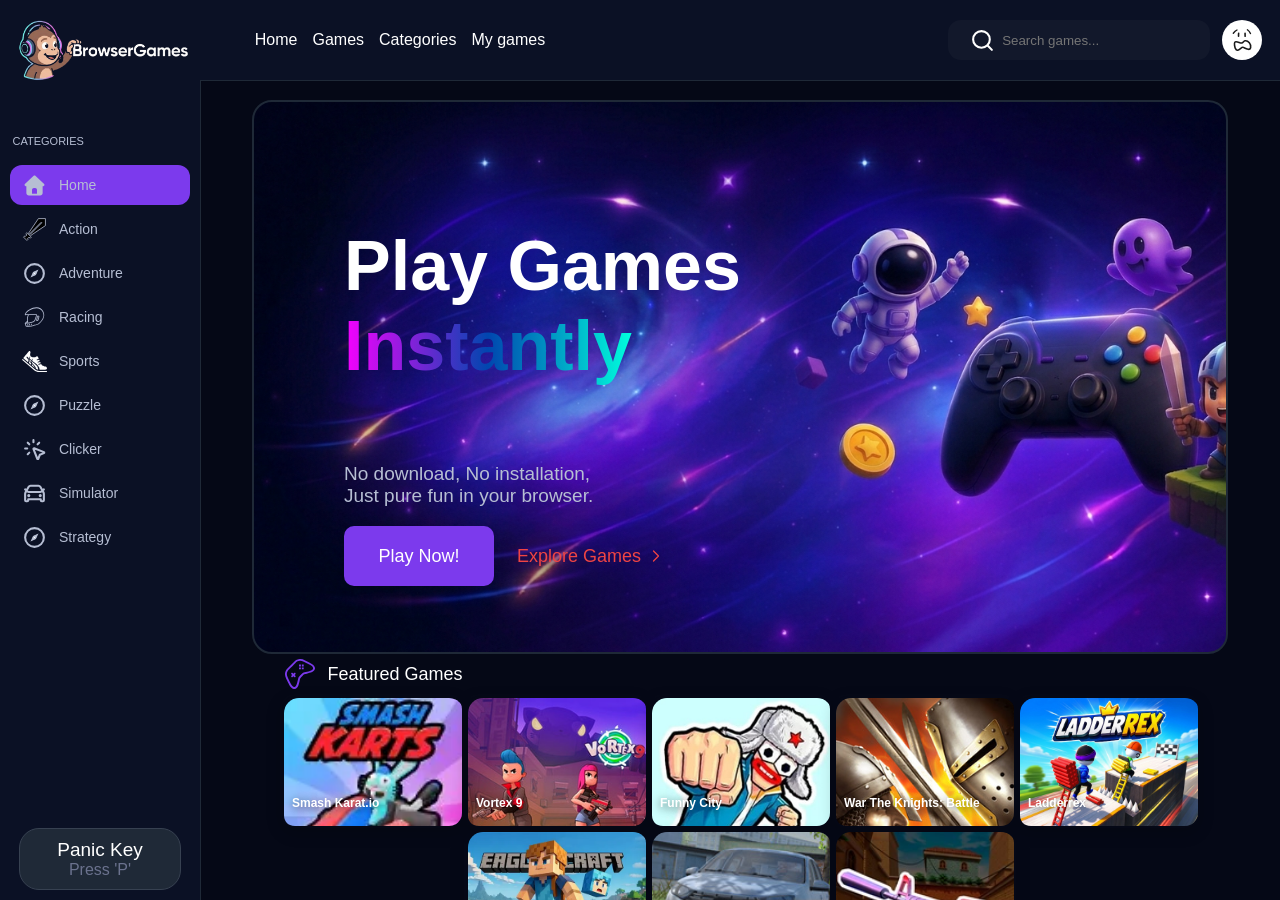
<file: index.html>
<!DOCTYPE html>
<html lang="en">
<head>
    <meta charset="UTF-8">
    <meta name="viewport" content="width=device-width, initial-scale=1.0">
    <title>Play Unblock Games On - BrowserGames</title>
    <link rel="icon" href="./img/icon.png">
    <link rel="stylesheet" href="./assets/style.css">
    <link rel="stylesheet" href="./assets/game.css">
    
</head>
<body>
 
   <div class="sidebar">
    <div class="logo">
        <img src="./img/browserGames.png" alt="">
    </div>
    <div class="mobile-hide-sidebar">
      <svg width="30px" height="30px" viewBox="0 0 24 24" fill="none" xmlns="http://www.w3.org/2000/svg">
<path d="M10 7L15 12L10 17" stroke="#FFFFFF" stroke-width="1.5" stroke-linecap="round" stroke-linejoin="round"/>
</svg>
    </div>
    <div class="sidebar-categories">
        <div class="sidebar-categories-heading">CATEGORIES</div>

        <!-- Home -->
          <div class="categories-container active-categories" >
             <svg xmlns="http://www.w3.org/2000/svg" viewBox="0 0 640 640" fill="#B6BED3" width="30px"><!--!Font Awesome Free v7.2.0 by @fontawesome - https://fontawesome.com License - https://fontawesome.com/license/free Copyright 2026 Fonticons, Inc.--><path d="M341.8 72.6C329.5 61.2 310.5 61.2 298.3 72.6L74.3 280.6C64.7 289.6 61.5 303.5 66.3 315.7C71.1 327.9 82.8 336 96 336L112 336L112 512C112 547.3 140.7 576 176 576L464 576C499.3 576 528 547.3 528 512L528 336L544 336C557.2 336 569 327.9 573.8 315.7C578.6 303.5 575.4 289.5 565.8 280.6L341.8 72.6zM304 384L336 384C362.5 384 384 405.5 384 432L384 528L256 528L256 432C256 405.5 277.5 384 304 384z"/></svg>
                <p>Home</p>
        </div>

        <!-- Action -->
        <div class="categories-container catig" >
            <svg version="1.1" id="Uploaded to svgrepo.com" xmlns="http://www.w3.org/2000/svg" xmlns:xlink="http://www.w3.org/1999/xlink" 
	viewBox="0 0 32 32" xml:space="preserve">
            <path class="sharpcorners_een" d="M6.243,20.1l5.657,5.657l-1.414,1.414l-1.414-1.414L6.95,27.879l0.707,0.707L6.243,30L2,25.757
                l1.414-1.414l0.707,0.707l2.121-2.121l-1.414-1.414L6.243,20.1z M21,2L8.364,20.808l1.061,1.061L24.646,6.646l0.707,0.707
                L10.132,22.575l1.061,1.061L30,11V2H21z"/>
            </svg>
         <p>Action</p>
        </div>
        <!-- Adventure -->
                <div class="categories-container " >
       <svg viewBox="0 0 24 24" fill="none" xmlns="http://www.w3.org/2000/svg"><circle cx="12" cy="12" r="9"  stroke-width="2"/><path d="M14.8 9.2L13 13L9.2 14.8L11 11L14.8 9.2Z" fill="white"/><circle cx="12" cy="12" r="1.2" fill="white"/></svg>
         <p>Adventure</p>
        </div>

        <!-- Racing -->
                    <div class="categories-container " >
        <svg fill="#B6BED3" width="800px" height="800px" viewBox="0 0 512 512" data-name="Layer 1" id="Layer_1" xmlns="http://www.w3.org/2000/svg"><title/><path d="M129.17,418.45a8,8,0,0,1-5.26,10,7.86,7.86,0,0,1-2.38.36,8,8,0,0,1-7.63-5.62l-4.53-14.54a8,8,0,1,1,15.28-4.76Zm67.39-20.83a8,8,0,1,0-15.27,4.75l4.52,14.54a8,8,0,0,0,7.64,5.63,7.87,7.87,0,0,0,2.38-.37,8,8,0,0,0,5.26-10Zm-35.95,3.14a8,8,0,0,0-15.28,4.75l4.52,14.54a8,8,0,0,0,7.64,5.63,8.18,8.18,0,0,0,2.38-.36,8,8,0,0,0,5.26-10ZM433.33,298c-25.41,44.26-54.84,78.43-87.46,101.56-16.81,11.92-59.44,24.56-84.91,32.12-5.32,1.57-9.92,2.94-13.11,4a370.71,370.71,0,0,1-112,17.74c-33.48,0-54.39-5-56-5.36a8,8,0,0,1-5.73-5.39L57.56,389.21v0a8.33,8.33,0,0,1-.22-.86s0-.08,0-.12c0-.24-.08-.49-.1-.73a2.62,2.62,0,0,0,0-.28c0-.19,0-.39,0-.58s0-.2,0-.3a5.42,5.42,0,0,1,.06-.58,2.51,2.51,0,0,1,0-.27c0-.24.09-.47.15-.7a.65.65,0,0,1,0-.13,7.67,7.67,0,0,1,.67-1.63l.1-.18a6.65,6.65,0,0,1,.36-.56l.06-.1.11-.13.36-.45.23-.26.14-.14,45-45A266.27,266.27,0,0,1,103,307.46c0-36.46,7-69.85,19.13-93-32.1,1.69-56,3.35-56.34,3.38a8,8,0,0,1-8.48-9.06c7-51.51,61.36-89.1,93.12-106.92,47.46-26.62,103.43-43.16,146.08-43.16,1.29,0,2.59,0,3.87,0C356.3,60,406.22,90,433.87,139,462,189,461.83,248.39,433.33,298ZM119,307.46a251.73,251.73,0,0,0,1.55,28,8,8,0,0,1,.59,4.8,196,196,0,0,0,7.16,33c24.81-3.44,53.26-9,78.26-17.87a183.14,183.14,0,0,0,28.72-12.84,56.36,56.36,0,0,0,25.1-29.89C283,250,289,222.42,289.07,214.33c-5.77-1.78-28.59-5.45-116.87-2.17-10.5.39-20.92.84-30.91,1.32C127.46,233.5,119,269,119,307.46ZM107.44,355.9,85.59,377.75c7.42-.53,16.47-1.31,26.56-2.44C110.32,369.16,108.74,362.66,107.44,355.9Zm312.5-209c-24.86-44.06-69.7-71-120-72.18q-1.74,0-3.51,0c-39.46,0-93.73,16.14-138.25,41.11-44.7,25.09-74.3,55.71-83,85.36,12.65-.81,35.41-2.2,61.57-3.47h.1c13.26-.64,27.39-1.25,41.53-1.74,33.33-1.15,60.17-1.4,79.77-.74,35.5,1.19,43.28,4.95,45.8,11.92,1.58,4.37,5.78,15.95-28.6,111a72.37,72.37,0,0,1-32.25,38.36,200,200,0,0,1-31.25,14c-50.19,17.85-111.61,22.66-136,23.91l12.12,39c16.47,3,78.12,11.44,155-13,3.34-1.06,8-2.44,13.4-4,22.91-6.8,65.56-19.44,80.2-29.83,30.73-21.78,58.6-54.24,82.85-96.48A143.53,143.53,0,0,0,419.94,146.89Zm-66.66,92.18a15.91,15.91,0,0,1,1.8,12.09L338.7,316.71a16,16,0,0,1-7.66,10l-16.79,9.47a16,16,0,0,1-23.34-17.79L310.5,240a16,16,0,0,1,19.37-11.62l13.58,3.39A15.91,15.91,0,0,1,353.28,239.07Zm-13.72,8.2L326,243.92l-19.54,78.32,16.74-9.43,16.37-65.53h0Z"/></svg>
         <p>Racing</p>
        </div>

        <!-- Sports -->
                    <div class="categories-container " >
        <svg version="1.1" id="_x32_" xmlns="http://www.w3.org/2000/svg" xmlns:xlink="http://www.w3.org/1999/xlink" 
	 viewBox="0 0 512 512"  xml:space="preserve">
<style type="text/css">
	.st0{fill:#B6BED3;}
</style>
<g>
	<path class="st0" d="M264.144,416.889L14.642,205.12L0,222.38l249.532,211.798l0.034,0.03
		c28.365,23.868,64.366,37.003,101.443,37.01h159.922v-22.638H351.01C319.292,448.581,288.402,437.322,264.144,416.889z"/>
	<path class="st0" d="M203.394,336.186l56.013,47.136c-2.07-10.412-6.623-21.543-15.617-31.812
		c-6.968-7.966-21.928-24.401-39.924-44.533C203.397,316.698,203.21,326.524,203.394,336.186z"/>
	<path class="st0" d="M141.098,205.698c-9.717-8.664-18.354-16.682-25.496-23.824c6.923,10.704,13.333,20.425,22.882,32.494
		C139.323,211.511,140.198,208.624,141.098,205.698z"/>
	<path class="st0" d="M194.91,251.657c-14.556-12.107-28.463-23.816-41.054-34.745c-0.893,4.133-1.785,8.371-2.64,12.729
		c9.852,11.312,22.541,24.874,39.826,42.291C192.187,265.361,193.466,258.587,194.91,251.657z"/>
	<path class="st0" d="M330.506,424.022c-0.372-18.197-4.4-63.248-33.957-88.205c-27.911-23.568-59.254-49.094-88.812-73.532
		c-0.912,7.576-1.751,15.587-2.46,23.838c1.938,1.92,3.889,3.841,5.929,5.836c40.044,39.253,71.222,70.09,74.808,113.228
		C299.34,414.654,314.525,421.052,330.506,424.022z"/>
	<path class="st0" d="M143.198,285.524l41.136,34.617c0.946-9.032,2.205-19.405,3.886-30.746
		c-12.943-14.635-26.625-30.327-39.594-45.689C146.277,257.298,144.327,271.497,143.198,285.524z"/>
	<path class="st0" d="M134.872,227.196c-20.23-24.656-37.018-46.956-43.656-60.473l5.58-6.683c-0.011-0.008-0.022-0.023-0.022-0.023
		l6.676-8.266c0,0,17.463,16.742,42.478,39.05c4.013-11.837,8.547-23.936,13.682-35.975l9.5,3.586c0,0-5.555,17.357-11.623,42.605
		c12.654,11.087,26.628,23.028,40.951,34.7c2.686-11.394,5.788-23.043,9.392-34.707l9.35,2.483c0,0-3.616,16.922-7.156,41.533
		c15.355,12.174,30.777,23.681,45.052,33.132c61.016,40.431,102.772,82.721,107.136,147.785c20.744,0,66.91,0,109.11,0
		c56.584,0,48.096-56.58,11.315-65.064c-24.809-5.731-56.685-18.895-56.685-18.895c-12.576-4.193-22.867-13.39-28.44-25.421
		c0,0-1.373-2.902-3.679-7.824l-46.202,13.975c-5.049,1.522-10.378-1.335-11.904-6.376c-1.527-5.048,1.327-10.382,6.375-11.904
		l43.526-13.165c-3.744-7.966-8.087-17.237-12.662-27.018l-43.172,13.058c-5.04,1.523-10.378-1.327-11.904-6.375
		c-1.526-5.049,1.331-10.374,6.376-11.904l40.531-12.257c-4.313-9.256-8.607-18.475-12.575-27.041l-40.262,12.174
		c-5.044,1.53-10.377-1.327-11.904-6.376c-1.522-5.04,1.328-10.373,6.372-11.896l37.715-11.409
		c-5.404-11.77-9.335-20.485-10.374-23.186c-4.546-11.806-14.511-44.533-37.254-26.328
		c-37.389,29.922-105.596,21.138-123.204-11.574c-13.202-24.52-5.66-50.924,0-71.672c4.519-16.585-18.869-42.441-35.844-19.81
		c-12.002,16-113.171,135.806-113.171,135.806l100.457,84.537C127.228,257.77,130.544,243.151,134.872,227.196z"/>
</g>
</svg>
         <p>Sports</p>
        </div>

        <!-- Puzzle -->
                    <div class="categories-container " >
        <svg viewBox="0 0 24 24" fill="none" xmlns="http://www.w3.org/2000/svg"><circle cx="12" cy="12" r="9"  stroke-width="2"/><path d="M14.8 9.2L13 13L9.2 14.8L11 11L14.8 9.2Z" fill="white"/><circle cx="12" cy="12" r="1.2" fill="white"/></svg>
         <p>Puzzle</p>
        </div>

        <!-- Clicker -->
                   <div class="categories-container " >
                    <svg  viewBox="0 0 24 24" fill="none" xmlns="http://www.w3.org/2000/svg">
        <path d="M7 7L5.5 5.5M15 7L16.5 5.5M5.5 16.5L7 15M11 5L11 3M5 11L3 11M17.1603 16.9887L21.0519 15.4659C21.4758 15.3001 21.4756 14.7003 21.0517 14.5346L11.6992 10.8799C11.2933 10.7213 10.8929 11.1217 11.0515 11.5276L14.7062 20.8801C14.8719 21.304 15.4717 21.3042 15.6375 20.8803L17.1603 16.9887Z" stroke-width="2" stroke-linecap="round" stroke-linejoin="round"/>
        </svg>
         <p>Clicker</p>
        </div>

        <!-- Simulator -->
         <div class="categories-container " >
            <svg viewBox="0 0 24 24" fill="none" xmlns="http://www.w3.org/2000/svg">
<path d="M3 8L5.72187 10.2682C5.90158 10.418 6.12811 10.5 6.36205 10.5H17.6379C17.8719 10.5 18.0984 10.418 18.2781 10.2682L21 8M6.5 14H6.51M17.5 14H17.51M8.16065 4.5H15.8394C16.5571 4.5 17.2198 4.88457 17.5758 5.50772L20.473 10.5777C20.8183 11.1821 21 11.8661 21 12.5623V18.5C21 19.0523 20.5523 19.5 20 19.5H19C18.4477 19.5 18 19.0523 18 18.5V17.5H6V18.5C6 19.0523 5.55228 19.5 5 19.5H4C3.44772 19.5 3 19.0523 3 18.5V12.5623C3 11.8661 3.18166 11.1821 3.52703 10.5777L6.42416 5.50772C6.78024 4.88457 7.44293 4.5 8.16065 4.5ZM7 14C7 14.2761 6.77614 14.5 6.5 14.5C6.22386 14.5 6 14.2761 6 14C6 13.7239 6.22386 13.5 6.5 13.5C6.77614 13.5 7 13.7239 7 14ZM18 14C18 14.2761 17.7761 14.5 17.5 14.5C17.2239 14.5 17 14.2761 17 14C17 13.7239 17.2239 13.5 17.5 13.5C17.7761 13.5 18 13.7239 18 14Z" stroke-width="2" stroke-linecap="round" stroke-linejoin="round"/>
</svg>
                 <p>Simulator</p>
        </div>

        <!-- Strategy -->
                    <div class="categories-container " >
        <svg viewBox="0 0 24 24" fill="none" xmlns="http://www.w3.org/2000/svg"><circle cx="12" cy="12" r="9"  stroke-width="2"/><path d="M14.8 9.2L13 13L9.2 14.8L11 11L14.8 9.2Z" fill="white"/><circle cx="12" cy="12" r="1.2" fill="white"/></svg>
         <p>Strategy</p>
        </div>


    </div>
    <div class="side-bar-panic-key">
        <p class="side-bar-panic-key-heading">Panic Key</p>
        <p class="short-cut">Press 'P'</p>
    </div>
   </div>

    <div class="fullpage">
         <header>
            <div class="mobile-toggle">
                <svg width="25" height="25" viewBox="0 0 24 24" fill="none">
            <line x1="4" y1="6" x2="20" y2="6" stroke="white" stroke-width="2" stroke-linecap="round"></line>
            <line x1="4" y1="12" x2="20" y2="12" stroke="white" stroke-width="2" stroke-linecap="round"></line>
            <line x1="4" y1="18" x2="20" y2="18" stroke="white" stroke-width="2" stroke-linecap="round"></line>
        </svg>
            </div>
    <div class="links">
        <a href="#">Home</a>
        <a href="games.html">Games</a>
        <a href="categores.html">Categories</a>
        <a href="#">My games</a>
    </div>
    <div class="display-logo-on-phones"></div>
    <div class="search-panickey">
        <div class="search">
                <svg viewBox="0 0 24 24" fill="none" xmlns="http://www.w3.org/2000/svg">
                <path d="M16.6725 16.6412L21 21M19 11C19 15.4183 15.4183 19 11 19C6.58172 19 3 15.4183 3 11C3 6.58172 6.58172 3 11 3C15.4183 3 19 6.58172 19 11Z" " stroke-width="2" stroke-linecap="round" stroke-linejoin="round"/>
                </svg>
            <input type="text" placeholder="Search games...">
        </div>

        <div class="panic-svg-face" id="studyBtn">
            <svg width="50" height="50" viewBox="0 0 400 400" fill="none" xmlns="http://www.w3.org/2000/svg">
<path d="M130.637 277.025C103.767 175.36 173.558 234.132 197.042 230.479C210.932 228.315 215.008 210.507 229.922 207.679C261.186 201.752 295.546 246.602 286.289 277.025C274.484 315.828 226.471 272.948 207.685 272.948C187.538 272.948 154.723 333.344 132.215 281.085" stroke="#000000" stroke-opacity="0.9" stroke-width="16" stroke-linecap="round" stroke-linejoin="round"/>
<path d="M165.409 161.908C165.188 152.441 165.1 142.923 166.424 133.711" stroke="#000000" stroke-opacity="0.9" stroke-width="16" stroke-linecap="round" stroke-linejoin="round"/>
<path d="M231.689 162.658C230.298 152.715 230.751 142.272 230.751 132.01" stroke="#000000" stroke-opacity="0.9" stroke-width="16" stroke-linecap="round" stroke-linejoin="round"/>
<path d="M254.142 98C269.146 108.987 277.541 116.986 284.643 135.411" stroke="#000000" stroke-opacity="0.9" stroke-width="14" stroke-linecap="round" stroke-linejoin="round"/>
<path d="M149.778 99.9775C131.389 109.696 129.014 112.272 113 131.852" stroke="#000000" stroke-opacity="0.9" stroke-width="14" stroke-linecap="round" stroke-linejoin="round"/>
</svg>

<div class="panic-svg-txt-tooltip">
    Panic Key
</div>
</div>

  

    </div>
   </header>
    <!--OVERLAY STUDY MODE  -->
   <div class="panic-learing-container" id="studyOverlay">

        <button id="closeBtn">Learing Mode</button>


      <iframe
       src="https://en.wikipedia.org/wiki/Mathematics"
        frameborder="0">
    </iframe>
    </div>



    <div class="showgames">
          <section class="hero" >
            <div class="hero-content">
                <h1>Play Games <br><span>Instantly</span></h1>
                <p>No download, No installation, <br>Just pure fun in your browser.</p>
               <div class="btn" style="display: flex;">
                 <a href="#playnow"><button class="hero-content-playnow">Play Now!</button></a>
               <a href="games.html" style="text-decoration: none;">
                 <button class="hero-content-explore">Explore Games <svg width="30px" height="30px" viewBox="0 0 24 24" fill="none" xmlns="http://www.w3.org/2000/svg">
<path d="M10 16L14 12L10 8" stroke="#EF4444" stroke-width="2=" stroke-linecap="round" stroke-linejoin="round"/>
</svg></button>
               </a>
               </div>
            </div>
    </section>
    </div>


  <section class="homepage-featured-games" id="playnow">
    <div class="feaatured-games-heading">
        <div class="name">
            <svg fill="#7C3AED" width="30px" height="30px" viewBox="0 0 32 32" version="1.1" xmlns="http://www.w3.org/2000/svg">
    <path d="M23.226 2.361c-0.8-0.375-1.556-0.729-2.245-1.075-1.765-0.884-3.364-1.313-4.89-1.313-3.072 0-5.197 1.772-6.53 3.105l-6.464 6.471c-3.459 3.463-4.011 6.988-1.79 11.431 0.345 0.69 0.699 1.448 1.074 2.251 2.022 4.325 4.112 8.796 7.533 8.796 0.096 0 0.191-0.003 0.288-0.011 3.53-0.276 4.532-4.822 5.416-8.831 0.14-0.635 0.274-1.244 0.41-1.79 0.238-0.944 0.705-1.53 1.986-2.814l0.176-0.177 0.108-0.108 0.285-0.284c1.284-1.284 1.87-1.751 2.816-1.989 0.541-0.136 1.148-0.27 1.782-0.409 4.007-0.884 8.55-1.886 8.825-5.423 0.278-3.588-4.327-5.745-8.781-7.83zM29.952 10.010c-0.195 2.493-5.775 3.229-9.097 4.062-1.469 0.371-2.363 1.149-3.712 2.498-0.094 0.094-0.189 0.188-0.284 0.283s-0.189 0.191-0.283 0.284c-1.349 1.351-2.125 2.244-2.495 3.715-0.834 3.325-1.568 8.912-4.058 9.107-0.045 0.003-0.090 0.005-0.135 0.005-2.642 0-4.865-6.008-6.826-9.927-1.992-3.985-1.139-6.569 1.417-9.128 0.49-0.491 1.101-1.101 1.848-1.849 0.763-0.764 1.671-1.673 2.747-2.75 0.747-0.748 1.357-1.357 1.848-1.849 1.588-1.589 3.186-2.52 5.122-2.52 1.181 0 2.489 0.345 3.996 1.102 3.983 1.997 10.122 4.265 9.912 6.968zM14.962 10.977h2v-2h-2v2zM14.962 7.977h2v-2h-2v2zM17.962 7.977h2v-2h-2v2zM17.962 10.977h2v-2h-2v2zM10.309 16.982l0.761-0.761c0.375-0.375 0.375-0.983 0-1.358s-0.982-0.375-1.357 0l-0.761 0.761-0.761-0.761c-0.375-0.375-0.982-0.375-1.357 0s-0.375 0.983 0 1.358l0.761 0.761-0.761 0.761c-0.375 0.375-0.375 0.983 0 1.357s0.983 0.375 1.357 0l0.761-0.761 0.783 0.783c0.375 0.375 0.982 0.375 1.357 0s0.375-0.983 0-1.358z"></path>
</svg>
Featured Games
        </div>
    </div>
    <div class="featured-games-container">
        
        </div>

</section>

  <section class="homepage-hot-games">
    <div class="feaatured-games-heading">
        <div class="name">
       <p style="font-size: 30px; margin: 0;" >🔥</p>
Hot Games
        </div>
    </div>
    <div class="hot-games-container">
        
        </div>

</section>


      <!-- ABOUT -->
           <div class="page">

  <!-- MAIN ABOUT CARD -->
  <div class="about-card">

    <h1 style="color: white;">BrowserGames</h1>

    <p>
      BrowserGames is a free online gaming website where you can play hundreds of browser games instantly.
      No downloads, no installs — just click and play.
    </p>

    <p>
      The platform is built for fast, simple, and accessible gaming on any device including PC, Chromebook, tablet, and mobile.
    </p>

  </div>

  <!-- GRID LAYOUT (ABOUT + GAMES SIDE) -->
  <div class="layout">

    <!-- LEFT: ABOUT INFO -->
    <div class="content">

      <div class="section">
        <h2>What is BrowserGames?</h2>
        <p>
          Browser games run directly in your web browser using HTML5 and JavaScript.
          This means no downloads or installations are required.
        </p>
      </div>

      <div class="section">
        <h2>Why people play</h2>
        <p>
          Players enjoy quick access, fast loading games, and the ability to play anywhere.
          It’s perfect for short breaks or long sessions.
        </p>
      </div>

      <div class="section">
        <h2>Features</h2>
        <ul>
          <li>Instant play — no download needed</li>
          <li>Works on all devices</li>
          <li>Fast loading games</li>
          <li>Multiple game categories</li>
          <li>Regular updates</li>
        </ul>
      </div>

    </div>

    <!-- RIGHT: GAME GRID PLACEHOLDER -->
    <div class="about-games">
        
    </div>

  </div>

</div>
    </div>


</div>










<div class="bottom-links">
  <div class="bottom-links-container">
  <div class="links-svg-container mobile-links-active">
    <svg xmlns="http://www.w3.org/2000/svg" viewBox="0 0 640 640" fill=" var(--btn-primary)" width="20px"><!--!Font Awesome Free v7.2.0 by @fontawesome - https://fontawesome.com License - https://fontawesome.com/license/free Copyright 2026 Fonticons, Inc.--><path d="M341.8 72.6C329.5 61.2 310.5 61.2 298.3 72.6L74.3 280.6C64.7 289.6 61.5 303.5 66.3 315.7C71.1 327.9 82.8 336 96 336L112 336L112 512C112 547.3 140.7 576 176 576L464 576C499.3 576 528 547.3 528 512L528 336L544 336C557.2 336 569 327.9 573.8 315.7C578.6 303.5 575.4 289.5 565.8 280.6L341.8 72.6zM304 384L336 384C362.5 384 384 405.5 384 432L384 528L256 528L256 432C256 405.5 277.5 384 304 384z"/></svg>
    Home
  </div>

  <a href="games.html" class="bottom-links-mobile">
    
  <div class="links-svg-container">
  <svg height="20px" width="20px" version="1.1" id="_x32_" xmlns="http://www.w3.org/2000/svg" xmlns:xlink="http://www.w3.org/1999/xlink" 
	 viewBox="0 0 512 512"  xml:space="preserve">
<style type="text/css">
	.st0{fill:white;}
</style>
<g>
	<path class="st0" d="M505.248,425.662l-29.152-123.97c-14.772-55.105-64.699-93.416-121.749-93.416H157.653
		c-57.05,0-106.986,38.311-121.749,93.416L6.752,425.662c-7.465,35.564,13.069,71.045,47.632,82.294l1.703,0.542
		c31.99,10.413,66.895-3.006,83.688-32.157l25.368-37.51c6.363-11.056,18.154-17.879,30.904-17.879h119.904
		c12.751,0,24.533,6.823,30.905,17.879l25.368,37.51c16.792,29.152,51.697,42.57,83.688,32.157l1.703-0.542
		C492.179,496.707,512.712,461.226,505.248,425.662z M192.374,342.584h-40.841v40.842h-35.556v-40.842H75.143v-35.539h40.834
		v-40.826h35.556v40.826h40.841V342.584z M372.3,257.71c12.367,0,22.388,10.012,22.388,22.379c0,12.351-10.021,22.363-22.388,22.363
		c-12.35,0-22.362-10.012-22.362-22.363C349.938,267.722,359.95,257.71,372.3,257.71z M327.559,347.21
		c-12.35,0-22.371-10.02-22.371-22.395c0-12.342,10.021-22.362,22.371-22.362c12.358,0,22.371,10.02,22.371,22.362
		C349.93,337.19,339.917,347.21,327.559,347.21z M372.3,391.943c-12.35,0-22.362-10.012-22.362-22.363
		c0-12.367,10.012-22.379,22.362-22.379c12.367,0,22.388,10.012,22.388,22.379C394.688,381.931,384.667,391.943,372.3,391.943z
		 M417.05,347.21c-12.35,0-22.362-10.02-22.362-22.395c0-12.342,10.012-22.362,22.362-22.362c12.36,0,22.379,10.02,22.379,22.362
		C439.429,337.19,429.41,347.21,417.05,347.21z"/>
	<path class="st0" d="M162.964,58.878c26.513-18.262,58.494-28.943,93.041-28.95c34.545,0.008,66.519,10.688,93.04,28.95
		c6.806,4.685,16.125,2.965,20.818-3.832c4.684-6.814,2.972-16.125-3.833-20.818C334.748,12.676,296.779-0.008,256.005,0
		c-40.776-0.008-78.753,12.676-110.025,34.228c-6.806,4.693-8.518,14.012-3.834,20.818C146.84,61.852,156.158,63.564,162.964,58.878
		z"/>
	<path class="st0" d="M328.47,111.545c4.016-5.837,2.546-13.828-3.282-17.845h-0.008c-19.649-13.553-43.548-21.536-69.174-21.528
		c-25.628-0.008-49.526,7.974-69.184,21.528c-5.837,4.016-7.307,12.008-3.29,17.836c4.016,5.837,12.008,7.307,17.836,3.29
		c15.59-10.73,34.336-16.993,54.637-17.002c20.3,0.009,39.038,6.271,54.619,17.002C316.462,118.843,324.445,117.373,328.47,111.545z
		"/>
	<path class="st0" d="M227.654,153.146c-4.868,3.349-6.096,10.004-2.755,14.864c3.349,4.868,10.004,6.096,14.863,2.756
		c4.643-3.19,10.18-5.044,16.242-5.044c6.054,0,11.598,1.862,16.224,5.036c4.86,3.348,11.515,2.12,14.864-2.739
		c3.349-4.86,2.121-11.516-2.739-14.864c-8.034-5.544-17.853-8.81-28.349-8.81C245.499,144.336,235.688,147.618,227.654,153.146z"/>
</g>
</svg>
Games
  </div>

  </a>

  
  <a href="categores.html">
    
  <div class="links-svg-container">
    <svg width="20px" height="20px" viewBox="0 0 24 24" fill="none" xmlns="http://www.w3.org/2000/svg">
<path d="M7.24 2H5.34C3.15 2 2 3.15 2 5.33V7.23C2 9.41 3.15 10.56 5.33 10.56H7.23C9.41 10.56 10.56 9.41 10.56 7.23V5.33C10.57 3.15 9.42 2 7.24 2Z" fill="white"/>
<path opacity="0.4" d="M18.6695 2H16.7695C14.5895 2 13.4395 3.15 13.4395 5.33V7.23C13.4395 9.41 14.5895 10.56 16.7695 10.56H18.6695C20.8495 10.56 21.9995 9.41 21.9995 7.23V5.33C21.9995 3.15 20.8495 2 18.6695 2Z" fill="white"/>
<path d="M18.6695 13.4302H16.7695C14.5895 13.4302 13.4395 14.5802 13.4395 16.7602V18.6602C13.4395 20.8402 14.5895 21.9902 16.7695 21.9902H18.6695C20.8495 21.9902 21.9995 20.8402 21.9995 18.6602V16.7602C21.9995 14.5802 20.8495 13.4302 18.6695 13.4302Z" fill="white"/>
<path opacity="0.4" d="M7.24 13.4302H5.34C3.15 13.4302 2 14.5802 2 16.7602V18.6602C2 20.8502 3.15 22.0002 5.33 22.0002H7.23C9.41 22.0002 10.56 20.8502 10.56 18.6702V16.7702C10.57 14.5802 9.42 13.4302 7.24 13.4302Z" fill="white"/>
</svg>
    Categories
  </div>
  </a>


  <div class="links-svg-container">
    <svg width="20px" height="20px" viewBox="0 0 24 24" version="1.1" xmlns="http://www.w3.org/2000/svg" xmlns:xlink="http://www.w3.org/1999/xlink">
    <!-- Uploaded to: SVG Repo, www.svgrepo.com, Generator: SVG Repo Mixer Tools -->
    <g id="🔍-Product-Icons" stroke="none" stroke-width="1" fill="none" fill-rule="evenodd">
        <g id="ic_fluent_owner_24_filled" fill="white" fill-rule="nonzero">
            <path d="M17.0016031,15.2440856 L17.0009052,21.2451182 C17.0009052,21.8527788 16.3161092,22.2081862 15.8192057,21.8584172 L12.0007623,19.1706254 L8.18435794,21.8583162 C7.68747081,22.2082475 7.00251516,21.8528589 7.00251516,21.2451182 L7.00069412,15.2459273 C8.37018531,16.3435035 10.1084262,17 12,17 C13.8926316,17 15.6317588,16.3427691 17.0016031,15.2440856 Z M12,2 C15.8659932,2 19,5.13400675 19,9 C19,12.8659932 15.8659932,16 12,16 C8.13400675,16 5,12.8659932 5,9 C5,5.13400675 8.13400675,2 12,2 Z" id="🎨-Color">
</path>
        </g>
    </g>
</svg>
    My Games
  </div>
  </div>
</div>
    <script src="./assets/index.js"></script>
    <script src="./assets/games.js"></script>
</body>
</html>
</file>
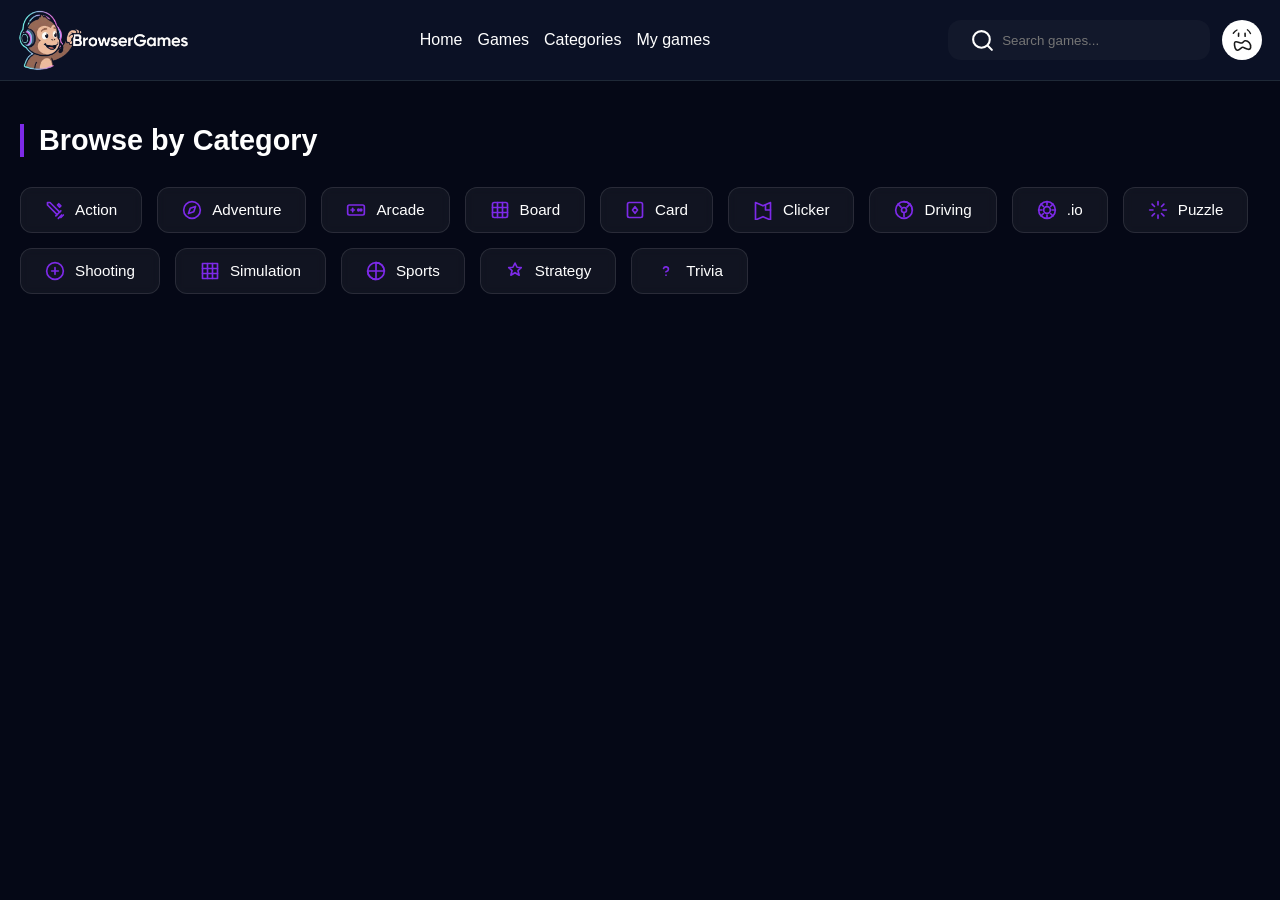
<file: categores.html>
<!DOCTYPE html>
<html lang="en">
<head>
    <meta charset="UTF-8">
    <meta name="viewport" content="width=device-width, initial-scale=1.0">
    <title>Document</title>
    <link rel="stylesheet" href="./assets/style.css">
    <link rel="stylesheet" href="./assets/game.css">
    <link rel="stylesheet" href="./assets/categories.css">
    <style>
   
    </style>
</head>
<body>
             <header>
                <div class="categi-logo"></div>
            <div class="mobile-toggle">
                <svg width="25" height="25" viewBox="0 0 24 24" fill="none">
            <line x1="4" y1="6" x2="20" y2="6" stroke="white" stroke-width="2" stroke-linecap="round"></line>
            <line x1="4" y1="12" x2="20" y2="12" stroke="white" stroke-width="2" stroke-linecap="round"></line>
            <line x1="4" y1="18" x2="20" y2="18" stroke="white" stroke-width="2" stroke-linecap="round"></line>
        </svg>
            </div>
    <div class="links">
        <a href="index.html">Home</a>
         <a href="games.html">Games</a>
        <a href="categores.html">Categories</a>
        <a href="#">My games</a>
    </div>
    <div class="display-logo-on-phones"></div>
    <div class="search-panickey">
        <div class="search">
                <svg viewBox="0 0 24 24" fill="none" xmlns="http://www.w3.org/2000/svg">
                <path d="M16.6725 16.6412L21 21M19 11C19 15.4183 15.4183 19 11 19C6.58172 19 3 15.4183 3 11C3 6.58172 6.58172 3 11 3C15.4183 3 19 6.58172 19 11Z" " stroke-width="2" stroke-linecap="round" stroke-linejoin="round"/>
                </svg>
            <input type="text" placeholder="Search games...">
        </div>

        <div class="panic-svg-face" id="studyBtn">
            <svg width="50" height="50" viewBox="0 0 400 400" fill="none" xmlns="http://www.w3.org/2000/svg">
<path d="M130.637 277.025C103.767 175.36 173.558 234.132 197.042 230.479C210.932 228.315 215.008 210.507 229.922 207.679C261.186 201.752 295.546 246.602 286.289 277.025C274.484 315.828 226.471 272.948 207.685 272.948C187.538 272.948 154.723 333.344 132.215 281.085" stroke="#000000" stroke-opacity="0.9" stroke-width="16" stroke-linecap="round" stroke-linejoin="round"/>
<path d="M165.409 161.908C165.188 152.441 165.1 142.923 166.424 133.711" stroke="#000000" stroke-opacity="0.9" stroke-width="16" stroke-linecap="round" stroke-linejoin="round"/>
<path d="M231.689 162.658C230.298 152.715 230.751 142.272 230.751 132.01" stroke="#000000" stroke-opacity="0.9" stroke-width="16" stroke-linecap="round" stroke-linejoin="round"/>
<path d="M254.142 98C269.146 108.987 277.541 116.986 284.643 135.411" stroke="#000000" stroke-opacity="0.9" stroke-width="14" stroke-linecap="round" stroke-linejoin="round"/>
<path d="M149.778 99.9775C131.389 109.696 129.014 112.272 113 131.852" stroke="#000000" stroke-opacity="0.9" stroke-width="14" stroke-linecap="round" stroke-linejoin="round"/>
</svg>

<div class="panic-svg-txt-tooltip">
    Panic Key
</div>
</div>

  

    </div>
   </header>
    <!--OVERLAY STUDY MODE  -->
   <div class="panic-learing-container" id="studyOverlay">

        <button id="closeBtn">Learing Mode</button>


      <iframe
       src="https://en.wikipedia.org/wiki/Mathematics"
        frameborder="0">
    </iframe>
    </div>

       <div class="catig-overlay" id="catig-overlay">
    <div class="display-catig-games">
     <div class="header-catig-overlay"> 
        <p id="catg-overlay-header-title">Text</p>
        <a href="#"><div class="close_display-catig-games">X</div></a></div>
        <div class="real-displaycatig"></div>
    </div>
   </div>
     <section class="categories-section">
    <div class="container">
        <h2 class="section-title">Browse by Category</h2>
        <div class="category-grid">
            <a href="#catig-overlay" class="category-card catig">
                <svg viewBox="0 0 24 24" fill="none" stroke="currentColor" stroke-width="2" stroke-linecap="round" stroke-linejoin="round"><path d="M14.5 17.5L3 6V3h3l11.5 11.5"/><path d="M13 19l6-6"/><path d="M16 22l4-4"/><path d="M19 21l3-3"/><path d="M16.5 4.5L19 7l-1.5 1.5-2.5-2.5L16.5 4.5z"/></svg>
                Action
            </a>
            <a href="#catig-overlay" class="category-card catig">
                <svg viewBox="0 0 24 24" fill="none" stroke="currentColor" stroke-width="2" stroke-linecap="round" stroke-linejoin="round"><circle cx="12" cy="12" r="10"/><polygon points="16.24 7.76 14.12 14.12 7.76 16.24 9.88 9.88 16.24 7.76"/></svg>
                Adventure
            </a>
            <a href="#catig-overlay" class="category-card catig">
                <svg viewBox="0 0 24 24" fill="none" stroke="currentColor" stroke-width="2" stroke-linecap="round" stroke-linejoin="round"><rect x="2" y="6" width="20" height="12" rx="2"/><path d="M6 12h4"/><path d="M8 10v4"/><circle cx="15" cy="12" r="1"/><circle cx="18" cy="12" r="1"/></svg>
                Arcade
            </a>
            <a href="#catig-overlay" class="category-card catig">
                <svg viewBox="0 0 24 24" fill="none" stroke="currentColor" stroke-width="2" stroke-linecap="round" stroke-linejoin="round"><rect x="3" y="3" width="18" height="18" rx="2"/><path d="M3 9h18"/><path d="M3 15h18"/><path d="M9 3v18"/><path d="M15 3v18"/></svg>
                Board
            </a>
            <a href="#catig-overlay" class="category-card catig">
                <svg viewBox="0 0 24 24" fill="none" stroke="currentColor" stroke-width="2" stroke-linecap="round" stroke-linejoin="round"><rect x="3" y="3" width="18" height="18" rx="2"/><path d="M12 8l-3 4 3 4 3-4-3-4z"/></svg>
                Card
            </a>
            <a href="#catig-overlay" class="category-card catig">
                <svg viewBox="0 0 24 24" fill="none" stroke="currentColor" stroke-width="2" stroke-linecap="round" stroke-linejoin="round"><path d="M15 6v6h6"/><path d="M21 3v21l-9-4-9 4V3l9 4 9-4z"/></svg>
                Clicker
            </a>
            <a href="#catig-overlay" class="category-card catig">
                <svg viewBox="0 0 24 24" fill="none" stroke="currentColor" stroke-width="2" stroke-linecap="round" stroke-linejoin="round"><circle cx="12" cy="12" r="10"/><path d="M12 2a10 10 0 0 1 10 10"/><circle cx="12" cy="12" r="3"/><path d="M12 15v5"/><path d="M4.93 4.93l3.54 3.54"/><path d="M19.07 4.93l-3.54 3.54"/></svg>
                Driving
            </a>
            <a href="#catig-overlay" class="category-card catig">
                <svg viewBox="0 0 24 24" fill="none" stroke="currentColor" stroke-width="2" stroke-linecap="round" stroke-linejoin="round"><circle cx="12" cy="12" r="10"/><circle cx="12" cy="12" r="4"/><path d="M12 2v4"/><path d="M12 18v4"/><path d="M4.93 4.93l2.83 2.83"/><path d="M16.24 16.24l2.83 2.83"/><path d="M2 12h4"/><path d="M18 12h4"/><path d="M4.93 19.07l2.83-2.83"/><path d="M16.24 7.76l2.83-2.83"/></svg>
                .io
            </a>
            <a href="#catig-overlay" class="category-card catig">
                <svg viewBox="0 0 24 24" fill="none" stroke="currentColor" stroke-width="2" stroke-linecap="round" stroke-linejoin="round"><path d="M12 2v4"/><path d="M12 18v4"/><path d="M4.93 4.93l2.83 2.83"/><path d="M16.24 16.24l2.83 2.83"/><path d="M2 12h4"/><path d="M18 12h4"/><path d="M4.93 19.07l2.83-2.83"/><path d="M16.24 7.76l2.83-2.83"/></svg>
                Puzzle
            </a>
            <a href="#catig-overlay" class="category-card catig">
                <svg viewBox="0 0 24 24" fill="none" stroke="currentColor" stroke-width="2" stroke-linecap="round" stroke-linejoin="round"><circle cx="12" cy="12" r="10"/><path d="M12 8v8"/><path d="M8 12h8"/></svg>
                Shooting
            </a>
            <a href="#catig-overlay" class="category-card catig">
                <svg viewBox="0 0 24 24" fill="none" stroke="currentColor" stroke-width="2" stroke-linecap="round" stroke-linejoin="round"><path d="M3 3h18v18H3z"/><path d="M9 3v18"/><path d="M15 3v18"/><path d="M3 9h18"/><path d="M3 15h18"/></svg>
                Simulation
            </a>
            <a href="#catig-overlay" class="category-card catig">
                <svg viewBox="0 0 24 24" fill="none" stroke="currentColor" stroke-width="2" stroke-linecap="round" stroke-linejoin="round"><circle cx="12" cy="12" r="10"/><path d="M12 2a10 10 0 0 1 10 10"/><path d="M12 22a10 10 0 0 1-10-10"/><path d="M2 12h20"/><path d="M12 2v20"/></svg>
                Sports
            </a>
            <a href="#catig-overlay" class="category-card catig">
                <svg viewBox="0 0 24 24" fill="none" stroke="currentColor" stroke-width="2" stroke-linecap="round" stroke-linejoin="round"><path d="M12 2.5l2.5 5 5 .5-4 3.5 1.5 5.5-5-3-5 3 1.5-5.5-4-3.5 5-.5z"/></svg>
                Strategy
            </a>
            <a href="#catig-overlay" class="category-card catig">
                <svg viewBox="0 0 24 24" fill="none" stroke="currentColor" stroke-width="2" stroke-linecap="round" stroke-linejoin="round"><path d="M9.09 9a3 3 0 0 1 5.83 1c0 2-3 3-3 3"/><line x1="12" y1="17" x2="12.01" y2="17"/></svg>
                Trivia
            </a>
        </div>
    </div>
</section>






<a href="index.html">
    <div class="bottom-links">
  <div class="bottom-links-container">
  <div class="links-svg-container">
    <svg xmlns="http://www.w3.org/2000/svg" viewBox="0 0 640 640" fill="white" width="20px"><!--!Font Awesome Free v7.2.0 by @fontawesome - https://fontawesome.com License - https://fontawesome.com/license/free Copyright 2026 Fonticons, Inc.--><path d="M341.8 72.6C329.5 61.2 310.5 61.2 298.3 72.6L74.3 280.6C64.7 289.6 61.5 303.5 66.3 315.7C71.1 327.9 82.8 336 96 336L112 336L112 512C112 547.3 140.7 576 176 576L464 576C499.3 576 528 547.3 528 512L528 336L544 336C557.2 336 569 327.9 573.8 315.7C578.6 303.5 575.4 289.5 565.8 280.6L341.8 72.6zM304 384L336 384C362.5 384 384 405.5 384 432L384 528L256 528L256 432C256 405.5 277.5 384 304 384z"/></svg>
    Home
  </div>
</a>

  <a href="games.html" class="bottom-links-mobile">
    
  <div class="links-svg-container">
  <svg height="20px" width="20px" version="1.1" id="_x32_" xmlns="http://www.w3.org/2000/svg" xmlns:xlink="http://www.w3.org/1999/xlink" 
	 viewBox="0 0 512 512"  xml:space="preserve">
<style type="text/css">
	.st0{fill:white;}
</style>
<g>
	<path class="st0" d="M505.248,425.662l-29.152-123.97c-14.772-55.105-64.699-93.416-121.749-93.416H157.653
		c-57.05,0-106.986,38.311-121.749,93.416L6.752,425.662c-7.465,35.564,13.069,71.045,47.632,82.294l1.703,0.542
		c31.99,10.413,66.895-3.006,83.688-32.157l25.368-37.51c6.363-11.056,18.154-17.879,30.904-17.879h119.904
		c12.751,0,24.533,6.823,30.905,17.879l25.368,37.51c16.792,29.152,51.697,42.57,83.688,32.157l1.703-0.542
		C492.179,496.707,512.712,461.226,505.248,425.662z M192.374,342.584h-40.841v40.842h-35.556v-40.842H75.143v-35.539h40.834
		v-40.826h35.556v40.826h40.841V342.584z M372.3,257.71c12.367,0,22.388,10.012,22.388,22.379c0,12.351-10.021,22.363-22.388,22.363
		c-12.35,0-22.362-10.012-22.362-22.363C349.938,267.722,359.95,257.71,372.3,257.71z M327.559,347.21
		c-12.35,0-22.371-10.02-22.371-22.395c0-12.342,10.021-22.362,22.371-22.362c12.358,0,22.371,10.02,22.371,22.362
		C349.93,337.19,339.917,347.21,327.559,347.21z M372.3,391.943c-12.35,0-22.362-10.012-22.362-22.363
		c0-12.367,10.012-22.379,22.362-22.379c12.367,0,22.388,10.012,22.388,22.379C394.688,381.931,384.667,391.943,372.3,391.943z
		 M417.05,347.21c-12.35,0-22.362-10.02-22.362-22.395c0-12.342,10.012-22.362,22.362-22.362c12.36,0,22.379,10.02,22.379,22.362
		C439.429,337.19,429.41,347.21,417.05,347.21z"/>
	<path class="st0" d="M162.964,58.878c26.513-18.262,58.494-28.943,93.041-28.95c34.545,0.008,66.519,10.688,93.04,28.95
		c6.806,4.685,16.125,2.965,20.818-3.832c4.684-6.814,2.972-16.125-3.833-20.818C334.748,12.676,296.779-0.008,256.005,0
		c-40.776-0.008-78.753,12.676-110.025,34.228c-6.806,4.693-8.518,14.012-3.834,20.818C146.84,61.852,156.158,63.564,162.964,58.878
		z"/>
	<path class="st0" d="M328.47,111.545c4.016-5.837,2.546-13.828-3.282-17.845h-0.008c-19.649-13.553-43.548-21.536-69.174-21.528
		c-25.628-0.008-49.526,7.974-69.184,21.528c-5.837,4.016-7.307,12.008-3.29,17.836c4.016,5.837,12.008,7.307,17.836,3.29
		c15.59-10.73,34.336-16.993,54.637-17.002c20.3,0.009,39.038,6.271,54.619,17.002C316.462,118.843,324.445,117.373,328.47,111.545z
		"/>
	<path class="st0" d="M227.654,153.146c-4.868,3.349-6.096,10.004-2.755,14.864c3.349,4.868,10.004,6.096,14.863,2.756
		c4.643-3.19,10.18-5.044,16.242-5.044c6.054,0,11.598,1.862,16.224,5.036c4.86,3.348,11.515,2.12,14.864-2.739
		c3.349-4.86,2.121-11.516-2.739-14.864c-8.034-5.544-17.853-8.81-28.349-8.81C245.499,144.336,235.688,147.618,227.654,153.146z"/>
</g>
</svg>
Games
  </div>

  </a>

  
  <a href="categores.html">
    
  <div class="links-svg-container  mobile-links-active">
    <svg width="20px" height="20px" viewBox="0 0 24 24" fill="none" xmlns="http://www.w3.org/2000/svg">
<path d="M7.24 2H5.34C3.15 2 2 3.15 2 5.33V7.23C2 9.41 3.15 10.56 5.33 10.56H7.23C9.41 10.56 10.56 9.41 10.56 7.23V5.33C10.57 3.15 9.42 2 7.24 2Z" fill="var(--btn-primary)"/>
<path opacity="0.4" d="M18.6695 2H16.7695C14.5895 2 13.4395 3.15 13.4395 5.33V7.23C13.4395 9.41 14.5895 10.56 16.7695 10.56H18.6695C20.8495 10.56 21.9995 9.41 21.9995 7.23V5.33C21.9995 3.15 20.8495 2 18.6695 2Z" fill="var(--btn-primary-hover)"/>
<path d="M18.6695 13.4302H16.7695C14.5895 13.4302 13.4395 14.5802 13.4395 16.7602V18.6602C13.4395 20.8402 14.5895 21.9902 16.7695 21.9902H18.6695C20.8495 21.9902 21.9995 20.8402 21.9995 18.6602V16.7602C21.9995 14.5802 20.8495 13.4302 18.6695 13.4302Z" fill="var(--btn-primary)"/>
<path opacity="0.4" d="M7.24 13.4302H5.34C3.15 13.4302 2 14.5802 2 16.7602V18.6602C2 20.8502 3.15 22.0002 5.33 22.0002H7.23C9.41 22.0002 10.56 20.8502 10.56 18.6702V16.7702C10.57 14.5802 9.42 13.4302 7.24 13.4302Z" fill="var(--btn-primary-hover)"/>
</svg>
    Categories
  </div>
  </a>


  <div class="links-svg-container">
    <svg width="20px" height="20px" viewBox="0 0 24 24" version="1.1" xmlns="http://www.w3.org/2000/svg" xmlns:xlink="http://www.w3.org/1999/xlink">
    <!-- Uploaded to: SVG Repo, www.svgrepo.com, Generator: SVG Repo Mixer Tools -->
    <g id="🔍-Product-Icons" stroke="none" stroke-width="1" fill="none" fill-rule="evenodd">
        <g id="ic_fluent_owner_24_filled" fill="white" fill-rule="nonzero">
            <path d="M17.0016031,15.2440856 L17.0009052,21.2451182 C17.0009052,21.8527788 16.3161092,22.2081862 15.8192057,21.8584172 L12.0007623,19.1706254 L8.18435794,21.8583162 C7.68747081,22.2082475 7.00251516,21.8528589 7.00251516,21.2451182 L7.00069412,15.2459273 C8.37018531,16.3435035 10.1084262,17 12,17 C13.8926316,17 15.6317588,16.3427691 17.0016031,15.2440856 Z M12,2 C15.8659932,2 19,5.13400675 19,9 C19,12.8659932 15.8659932,16 12,16 C8.13400675,16 5,12.8659932 5,9 C5,5.13400675 8.13400675,2 12,2 Z" id="🎨-Color">
</path>
        </g>
    </g>
</svg>
    My Games
  </div>
  </div>
</div>
<script src="./assets/games.js"></script>
<script src="./assets/categories.js"></script>




</body>
</html>
</file>
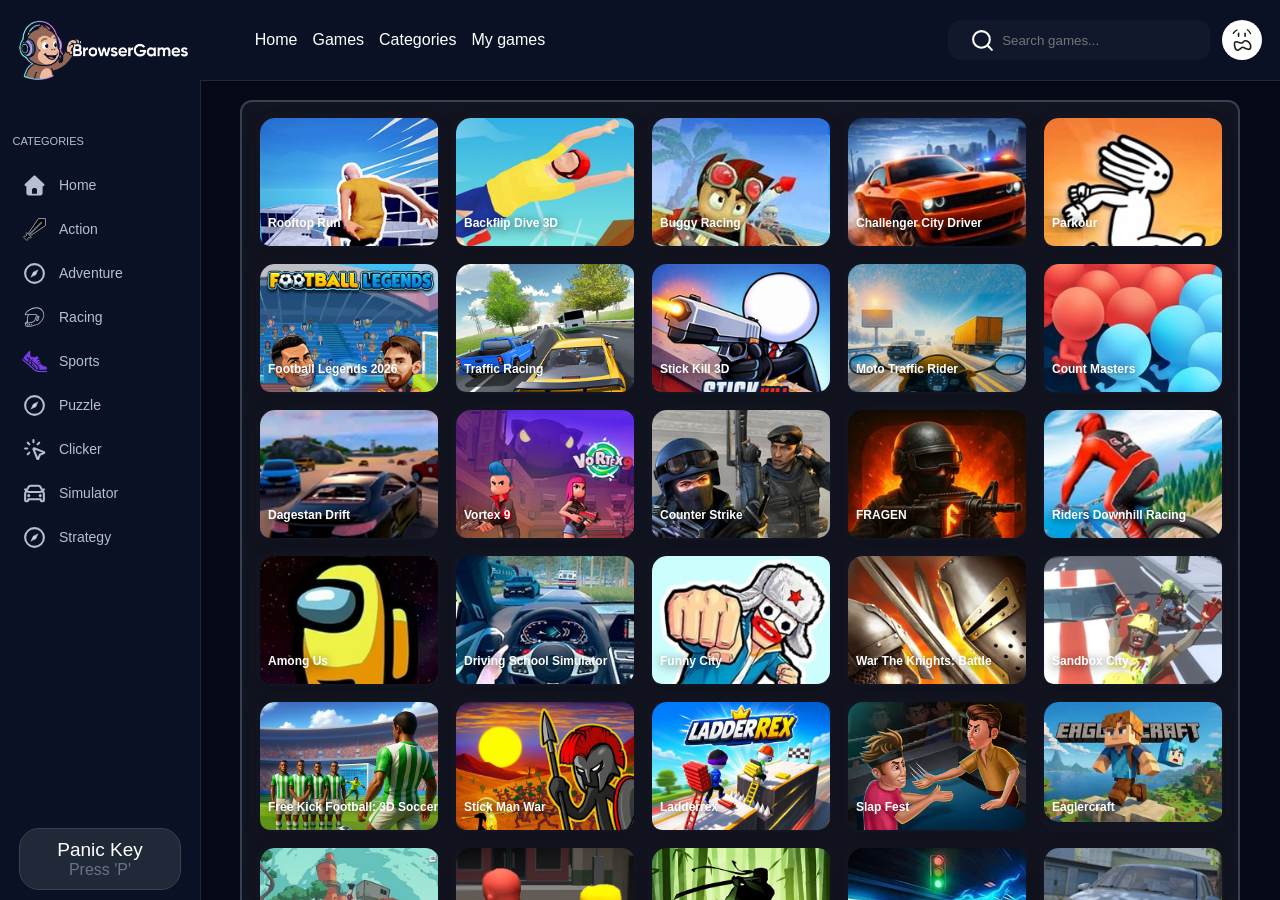
<file: games.html>
<!DOCTYPE html>
<html lang="en">
<head>
    <meta charset="UTF-8">
    <meta name="viewport" content="width=device-width, initial-scale=1.0">
    <title>Play Unblock Games On - BrowserGames</title>
    <link rel="icon" href="./img/icon.png">
    <link rel="stylesheet" href="./assets/style.css">
    <link rel="stylesheet" href="./assets/game.css">
</head>
<body>
  <div class="sidebar">
    <div class="logo">
        <img src="./img/browserGames.png" alt="">
    </div>
    <div class="mobile-hide-sidebar">
      <svg width="30px" height="30px" viewBox="0 0 24 24" fill="none" xmlns="http://www.w3.org/2000/svg">
<path d="M10 7L15 12L10 17" stroke="#FFFFFF" stroke-width="1.5" stroke-linecap="round" stroke-linejoin="round"/>
</svg>
    </div>
    <div class="sidebar-categories">
        <div class="sidebar-categories-heading">CATEGORIES</div>

        <!-- Home -->
          <div class="categories-container " >
             <svg xmlns="http://www.w3.org/2000/svg" viewBox="0 0 640 640" fill="#B6BED3" width="30px"><!--!Font Awesome Free v7.2.0 by @fontawesome - https://fontawesome.com License - https://fontawesome.com/license/free Copyright 2026 Fonticons, Inc.--><path d="M341.8 72.6C329.5 61.2 310.5 61.2 298.3 72.6L74.3 280.6C64.7 289.6 61.5 303.5 66.3 315.7C71.1 327.9 82.8 336 96 336L112 336L112 512C112 547.3 140.7 576 176 576L464 576C499.3 576 528 547.3 528 512L528 336L544 336C557.2 336 569 327.9 573.8 315.7C578.6 303.5 575.4 289.5 565.8 280.6L341.8 72.6zM304 384L336 384C362.5 384 384 405.5 384 432L384 528L256 528L256 432C256 405.5 277.5 384 304 384z"/></svg>
                <p>Home</p>
        </div>

        <!-- Action -->
        <div class="categories-container catig" >
            <svg version="1.1" id="Uploaded to svgrepo.com" xmlns="http://www.w3.org/2000/svg" xmlns:xlink="http://www.w3.org/1999/xlink" 
	viewBox="0 0 32 32" xml:space="preserve">
            <path class="sharpcorners_een" d="M6.243,20.1l5.657,5.657l-1.414,1.414l-1.414-1.414L6.95,27.879l0.707,0.707L6.243,30L2,25.757
                l1.414-1.414l0.707,0.707l2.121-2.121l-1.414-1.414L6.243,20.1z M21,2L8.364,20.808l1.061,1.061L24.646,6.646l0.707,0.707
                L10.132,22.575l1.061,1.061L30,11V2H21z"/>
            </svg>
         <p>Action</p>
        </div>
        <!-- Adventure -->
                <div class="categories-container " >
       <svg viewBox="0 0 24 24" fill="none" xmlns="http://www.w3.org/2000/svg"><circle cx="12" cy="12" r="9"  stroke-width="2"/><path d="M14.8 9.2L13 13L9.2 14.8L11 11L14.8 9.2Z" fill="white"/><circle cx="12" cy="12" r="1.2" fill="white"/></svg>
         <p>Adventure</p>
        </div>

        <!-- Racing -->
                    <div class="categories-container " >
        <svg fill="#B6BED3" width="800px" height="800px" viewBox="0 0 512 512" data-name="Layer 1" id="Layer_1" xmlns="http://www.w3.org/2000/svg"><title/><path d="M129.17,418.45a8,8,0,0,1-5.26,10,7.86,7.86,0,0,1-2.38.36,8,8,0,0,1-7.63-5.62l-4.53-14.54a8,8,0,1,1,15.28-4.76Zm67.39-20.83a8,8,0,1,0-15.27,4.75l4.52,14.54a8,8,0,0,0,7.64,5.63,7.87,7.87,0,0,0,2.38-.37,8,8,0,0,0,5.26-10Zm-35.95,3.14a8,8,0,0,0-15.28,4.75l4.52,14.54a8,8,0,0,0,7.64,5.63,8.18,8.18,0,0,0,2.38-.36,8,8,0,0,0,5.26-10ZM433.33,298c-25.41,44.26-54.84,78.43-87.46,101.56-16.81,11.92-59.44,24.56-84.91,32.12-5.32,1.57-9.92,2.94-13.11,4a370.71,370.71,0,0,1-112,17.74c-33.48,0-54.39-5-56-5.36a8,8,0,0,1-5.73-5.39L57.56,389.21v0a8.33,8.33,0,0,1-.22-.86s0-.08,0-.12c0-.24-.08-.49-.1-.73a2.62,2.62,0,0,0,0-.28c0-.19,0-.39,0-.58s0-.2,0-.3a5.42,5.42,0,0,1,.06-.58,2.51,2.51,0,0,1,0-.27c0-.24.09-.47.15-.7a.65.65,0,0,1,0-.13,7.67,7.67,0,0,1,.67-1.63l.1-.18a6.65,6.65,0,0,1,.36-.56l.06-.1.11-.13.36-.45.23-.26.14-.14,45-45A266.27,266.27,0,0,1,103,307.46c0-36.46,7-69.85,19.13-93-32.1,1.69-56,3.35-56.34,3.38a8,8,0,0,1-8.48-9.06c7-51.51,61.36-89.1,93.12-106.92,47.46-26.62,103.43-43.16,146.08-43.16,1.29,0,2.59,0,3.87,0C356.3,60,406.22,90,433.87,139,462,189,461.83,248.39,433.33,298ZM119,307.46a251.73,251.73,0,0,0,1.55,28,8,8,0,0,1,.59,4.8,196,196,0,0,0,7.16,33c24.81-3.44,53.26-9,78.26-17.87a183.14,183.14,0,0,0,28.72-12.84,56.36,56.36,0,0,0,25.1-29.89C283,250,289,222.42,289.07,214.33c-5.77-1.78-28.59-5.45-116.87-2.17-10.5.39-20.92.84-30.91,1.32C127.46,233.5,119,269,119,307.46ZM107.44,355.9,85.59,377.75c7.42-.53,16.47-1.31,26.56-2.44C110.32,369.16,108.74,362.66,107.44,355.9Zm312.5-209c-24.86-44.06-69.7-71-120-72.18q-1.74,0-3.51,0c-39.46,0-93.73,16.14-138.25,41.11-44.7,25.09-74.3,55.71-83,85.36,12.65-.81,35.41-2.2,61.57-3.47h.1c13.26-.64,27.39-1.25,41.53-1.74,33.33-1.15,60.17-1.4,79.77-.74,35.5,1.19,43.28,4.95,45.8,11.92,1.58,4.37,5.78,15.95-28.6,111a72.37,72.37,0,0,1-32.25,38.36,200,200,0,0,1-31.25,14c-50.19,17.85-111.61,22.66-136,23.91l12.12,39c16.47,3,78.12,11.44,155-13,3.34-1.06,8-2.44,13.4-4,22.91-6.8,65.56-19.44,80.2-29.83,30.73-21.78,58.6-54.24,82.85-96.48A143.53,143.53,0,0,0,419.94,146.89Zm-66.66,92.18a15.91,15.91,0,0,1,1.8,12.09L338.7,316.71a16,16,0,0,1-7.66,10l-16.79,9.47a16,16,0,0,1-23.34-17.79L310.5,240a16,16,0,0,1,19.37-11.62l13.58,3.39A15.91,15.91,0,0,1,353.28,239.07Zm-13.72,8.2L326,243.92l-19.54,78.32,16.74-9.43,16.37-65.53h0Z"/></svg>
         <p>Racing</p>
        </div>

        <!-- Sports -->
                    <div class="categories-container " >
        <svg version="1.1" id="_x32_" xmlns="http://www.w3.org/2000/svg" xmlns:xlink="http://www.w3.org/1999/xlink" 
	 viewBox="0 0 512 512"  xml:space="preserve">
<style type="text/css">
	.st0{fill:#B6BED3;}
</style>
<g>
	<path class="st0" d="M264.144,416.889L14.642,205.12L0,222.38l249.532,211.798l0.034,0.03
		c28.365,23.868,64.366,37.003,101.443,37.01h159.922v-22.638H351.01C319.292,448.581,288.402,437.322,264.144,416.889z"/>
	<path class="st0" d="M203.394,336.186l56.013,47.136c-2.07-10.412-6.623-21.543-15.617-31.812
		c-6.968-7.966-21.928-24.401-39.924-44.533C203.397,316.698,203.21,326.524,203.394,336.186z"/>
	<path class="st0" d="M141.098,205.698c-9.717-8.664-18.354-16.682-25.496-23.824c6.923,10.704,13.333,20.425,22.882,32.494
		C139.323,211.511,140.198,208.624,141.098,205.698z"/>
	<path class="st0" d="M194.91,251.657c-14.556-12.107-28.463-23.816-41.054-34.745c-0.893,4.133-1.785,8.371-2.64,12.729
		c9.852,11.312,22.541,24.874,39.826,42.291C192.187,265.361,193.466,258.587,194.91,251.657z"/>
	<path class="st0" d="M330.506,424.022c-0.372-18.197-4.4-63.248-33.957-88.205c-27.911-23.568-59.254-49.094-88.812-73.532
		c-0.912,7.576-1.751,15.587-2.46,23.838c1.938,1.92,3.889,3.841,5.929,5.836c40.044,39.253,71.222,70.09,74.808,113.228
		C299.34,414.654,314.525,421.052,330.506,424.022z"/>
	<path class="st0" d="M143.198,285.524l41.136,34.617c0.946-9.032,2.205-19.405,3.886-30.746
		c-12.943-14.635-26.625-30.327-39.594-45.689C146.277,257.298,144.327,271.497,143.198,285.524z"/>
	<path class="st0" d="M134.872,227.196c-20.23-24.656-37.018-46.956-43.656-60.473l5.58-6.683c-0.011-0.008-0.022-0.023-0.022-0.023
		l6.676-8.266c0,0,17.463,16.742,42.478,39.05c4.013-11.837,8.547-23.936,13.682-35.975l9.5,3.586c0,0-5.555,17.357-11.623,42.605
		c12.654,11.087,26.628,23.028,40.951,34.7c2.686-11.394,5.788-23.043,9.392-34.707l9.35,2.483c0,0-3.616,16.922-7.156,41.533
		c15.355,12.174,30.777,23.681,45.052,33.132c61.016,40.431,102.772,82.721,107.136,147.785c20.744,0,66.91,0,109.11,0
		c56.584,0,48.096-56.58,11.315-65.064c-24.809-5.731-56.685-18.895-56.685-18.895c-12.576-4.193-22.867-13.39-28.44-25.421
		c0,0-1.373-2.902-3.679-7.824l-46.202,13.975c-5.049,1.522-10.378-1.335-11.904-6.376c-1.527-5.048,1.327-10.382,6.375-11.904
		l43.526-13.165c-3.744-7.966-8.087-17.237-12.662-27.018l-43.172,13.058c-5.04,1.523-10.378-1.327-11.904-6.375
		c-1.526-5.049,1.331-10.374,6.376-11.904l40.531-12.257c-4.313-9.256-8.607-18.475-12.575-27.041l-40.262,12.174
		c-5.044,1.53-10.377-1.327-11.904-6.376c-1.522-5.04,1.328-10.373,6.372-11.896l37.715-11.409
		c-5.404-11.77-9.335-20.485-10.374-23.186c-4.546-11.806-14.511-44.533-37.254-26.328
		c-37.389,29.922-105.596,21.138-123.204-11.574c-13.202-24.52-5.66-50.924,0-71.672c4.519-16.585-18.869-42.441-35.844-19.81
		c-12.002,16-113.171,135.806-113.171,135.806l100.457,84.537C127.228,257.77,130.544,243.151,134.872,227.196z"/>
</g>
</svg>
         <p>Sports</p>
        </div>

        <!-- Puzzle -->
                    <div class="categories-container " >
        <svg viewBox="0 0 24 24" fill="none" xmlns="http://www.w3.org/2000/svg"><circle cx="12" cy="12" r="9"  stroke-width="2"/><path d="M14.8 9.2L13 13L9.2 14.8L11 11L14.8 9.2Z" fill="white"/><circle cx="12" cy="12" r="1.2" fill="white"/></svg>
         <p>Puzzle</p>
        </div>

        <!-- Clicker -->
                   <div class="categories-container " >
                    <svg  viewBox="0 0 24 24" fill="none" xmlns="http://www.w3.org/2000/svg">
        <path d="M7 7L5.5 5.5M15 7L16.5 5.5M5.5 16.5L7 15M11 5L11 3M5 11L3 11M17.1603 16.9887L21.0519 15.4659C21.4758 15.3001 21.4756 14.7003 21.0517 14.5346L11.6992 10.8799C11.2933 10.7213 10.8929 11.1217 11.0515 11.5276L14.7062 20.8801C14.8719 21.304 15.4717 21.3042 15.6375 20.8803L17.1603 16.9887Z" stroke-width="2" stroke-linecap="round" stroke-linejoin="round"/>
        </svg>
         <p>Clicker</p>
        </div>

        <!-- Simulator -->
         <div class="categories-container " >
            <svg viewBox="0 0 24 24" fill="none" xmlns="http://www.w3.org/2000/svg">
<path d="M3 8L5.72187 10.2682C5.90158 10.418 6.12811 10.5 6.36205 10.5H17.6379C17.8719 10.5 18.0984 10.418 18.2781 10.2682L21 8M6.5 14H6.51M17.5 14H17.51M8.16065 4.5H15.8394C16.5571 4.5 17.2198 4.88457 17.5758 5.50772L20.473 10.5777C20.8183 11.1821 21 11.8661 21 12.5623V18.5C21 19.0523 20.5523 19.5 20 19.5H19C18.4477 19.5 18 19.0523 18 18.5V17.5H6V18.5C6 19.0523 5.55228 19.5 5 19.5H4C3.44772 19.5 3 19.0523 3 18.5V12.5623C3 11.8661 3.18166 11.1821 3.52703 10.5777L6.42416 5.50772C6.78024 4.88457 7.44293 4.5 8.16065 4.5ZM7 14C7 14.2761 6.77614 14.5 6.5 14.5C6.22386 14.5 6 14.2761 6 14C6 13.7239 6.22386 13.5 6.5 13.5C6.77614 13.5 7 13.7239 7 14ZM18 14C18 14.2761 17.7761 14.5 17.5 14.5C17.2239 14.5 17 14.2761 17 14C17 13.7239 17.2239 13.5 17.5 13.5C17.7761 13.5 18 13.7239 18 14Z" stroke-width="2" stroke-linecap="round" stroke-linejoin="round"/>
</svg>
                 <p>Simulator</p>
        </div>

        <!-- Strategy -->
                    <div class="categories-container " >
        <svg viewBox="0 0 24 24" fill="none" xmlns="http://www.w3.org/2000/svg"><circle cx="12" cy="12" r="9"  stroke-width="2"/><path d="M14.8 9.2L13 13L9.2 14.8L11 11L14.8 9.2Z" fill="white"/><circle cx="12" cy="12" r="1.2" fill="white"/></svg>
         <p>Strategy</p>
        </div>


    </div>
    <div class="side-bar-panic-key">
        <p class="side-bar-panic-key-heading">Panic Key</p>
        <p class="short-cut">Press 'P'</p>
    </div>
   </div>
    <div class="fullpage">
         <header>
            <div class="mobile-toggle">
                <svg width="25" height="25" viewBox="0 0 24 24" fill="none">
            <line x1="4" y1="6" x2="20" y2="6" stroke="white" stroke-width="2" stroke-linecap="round"></line>
            <line x1="4" y1="12" x2="20" y2="12" stroke="white" stroke-width="2" stroke-linecap="round"></line>
            <line x1="4" y1="18" x2="20" y2="18" stroke="white" stroke-width="2" stroke-linecap="round"></line>
        </svg>
            </div>
    <div class="links">
        <a href="index.html">Home</a>
        <a href="#">Games</a>
        <a href="categores.html">Categories</a>
        <a href="#">My games</a>
    </div>
    <div class="display-logo-on-phones"></div>
    <div class="search-panickey">
        <div class="search">
                <svg viewBox="0 0 24 24" fill="none" xmlns="http://www.w3.org/2000/svg">
                <path d="M16.6725 16.6412L21 21M19 11C19 15.4183 15.4183 19 11 19C6.58172 19 3 15.4183 3 11C3 6.58172 6.58172 3 11 3C15.4183 3 19 6.58172 19 11Z" " stroke-width="2" stroke-linecap="round" stroke-linejoin="round"/>
                </svg>
            <input type="text" placeholder="Search games...">
        </div>


   <div class="panic-svg-face" id="studyBtn">
            <svg width="50" height="50" viewBox="0 0 400 400" fill="none" xmlns="http://www.w3.org/2000/svg">
<path d="M130.637 277.025C103.767 175.36 173.558 234.132 197.042 230.479C210.932 228.315 215.008 210.507 229.922 207.679C261.186 201.752 295.546 246.602 286.289 277.025C274.484 315.828 226.471 272.948 207.685 272.948C187.538 272.948 154.723 333.344 132.215 281.085" stroke="#000000" stroke-opacity="0.9" stroke-width="16" stroke-linecap="round" stroke-linejoin="round"/>
<path d="M165.409 161.908C165.188 152.441 165.1 142.923 166.424 133.711" stroke="#000000" stroke-opacity="0.9" stroke-width="16" stroke-linecap="round" stroke-linejoin="round"/>
<path d="M231.689 162.658C230.298 152.715 230.751 142.272 230.751 132.01" stroke="#000000" stroke-opacity="0.9" stroke-width="16" stroke-linecap="round" stroke-linejoin="round"/>
<path d="M254.142 98C269.146 108.987 277.541 116.986 284.643 135.411" stroke="#000000" stroke-opacity="0.9" stroke-width="14" stroke-linecap="round" stroke-linejoin="round"/>
<path d="M149.778 99.9775C131.389 109.696 129.014 112.272 113 131.852" stroke="#000000" stroke-opacity="0.9" stroke-width="14" stroke-linecap="round" stroke-linejoin="round"/>
</svg>

<div class="panic-svg-txt-tooltip">
    Panic Key
</div>
</div>

  

    </div>
   </header>
    <!--OVERLAY STUDY MODE  -->
   <div class="panic-learing-container" id="studyOverlay">

        <button id="closeBtn">Learing Mode</button>


      <iframe
       src="https://en.wikipedia.org/wiki/Mathematics"
        frameborder="0">
    </iframe>
    </div>

    <div class="showgames">
          <section class="games" id="gameContainer">

    </section>
    </div>


    <!-- ABOUT -->
           <div class="page">

  <!-- MAIN ABOUT CARD -->
  <div class="about-card">

    <h1 style="color: white;">BrowserGames</h1>

    <p>
      BrowserGames is a free online gaming website where you can play hundreds of browser games instantly.
      No downloads, no installs — just click and play.
    </p>

    <p>
      The platform is built for fast, simple, and accessible gaming on any device including PC, Chromebook, tablet, and mobile.
    </p>

  </div>

  <!-- GRID LAYOUT (ABOUT + GAMES SIDE) -->
  <div class="layout">

    <!-- LEFT: ABOUT INFO -->
    <div class="content">

      <div class="section">
        <h2>What is BrowserGames?</h2>
        <p>
          Browser games run directly in your web browser using HTML5 and JavaScript.
          This means no downloads or installations are required.
        </p>
      </div>

      <div class="section">
        <h2>Why people play</h2>
        <p>
          Players enjoy quick access, fast loading games, and the ability to play anywhere.
          It’s perfect for short breaks or long sessions.
        </p>
      </div>

      <div class="section">
        <h2>Features</h2>
        <ul>
          <li>Instant play — no download needed</li>
          <li>Works on all devices</li>
          <li>Fast loading games</li>
          <li>Multiple game categories</li>
          <li>Regular updates</li>
        </ul>
      </div>

    </div>

    <!-- RIGHT: GAME GRID PLACEHOLDER -->
    <div class="about-games">
        
    </div>

  </div>

</div>
</div>




<a href="index.html">
  <div class="bottom-links">
  <div class="bottom-links-container">
  <div class="links-svg-container ">
    <svg xmlns="http://www.w3.org/2000/svg" viewBox="0 0 640 640" fill="white" width="20px"><!--!Font Awesome Free v7.2.0 by @fontawesome - https://fontawesome.com License - https://fontawesome.com/license/free Copyright 2026 Fonticons, Inc.--><path d="M341.8 72.6C329.5 61.2 310.5 61.2 298.3 72.6L74.3 280.6C64.7 289.6 61.5 303.5 66.3 315.7C71.1 327.9 82.8 336 96 336L112 336L112 512C112 547.3 140.7 576 176 576L464 576C499.3 576 528 547.3 528 512L528 336L544 336C557.2 336 569 327.9 573.8 315.7C578.6 303.5 575.4 289.5 565.8 280.6L341.8 72.6zM304 384L336 384C362.5 384 384 405.5 384 432L384 528L256 528L256 432C256 405.5 277.5 384 304 384z"/></svg>
    Home
  </div>
</a>

  <a href="games.html" class="bottom-links-mobile">
    
  <div class="links-svg-container mobile-links-active">
  <svg height="20px" width="20px" version="1.1" id="_x32_" xmlns="http://www.w3.org/2000/svg" xmlns:xlink="http://www.w3.org/1999/xlink" 
	 viewBox="0 0 512 512"  xml:space="preserve">
<style type="text/css">
	.st0{fill:var(--btn-primary);}
</style>
<g>
	<path class="st0" d="M505.248,425.662l-29.152-123.97c-14.772-55.105-64.699-93.416-121.749-93.416H157.653
		c-57.05,0-106.986,38.311-121.749,93.416L6.752,425.662c-7.465,35.564,13.069,71.045,47.632,82.294l1.703,0.542
		c31.99,10.413,66.895-3.006,83.688-32.157l25.368-37.51c6.363-11.056,18.154-17.879,30.904-17.879h119.904
		c12.751,0,24.533,6.823,30.905,17.879l25.368,37.51c16.792,29.152,51.697,42.57,83.688,32.157l1.703-0.542
		C492.179,496.707,512.712,461.226,505.248,425.662z M192.374,342.584h-40.841v40.842h-35.556v-40.842H75.143v-35.539h40.834
		v-40.826h35.556v40.826h40.841V342.584z M372.3,257.71c12.367,0,22.388,10.012,22.388,22.379c0,12.351-10.021,22.363-22.388,22.363
		c-12.35,0-22.362-10.012-22.362-22.363C349.938,267.722,359.95,257.71,372.3,257.71z M327.559,347.21
		c-12.35,0-22.371-10.02-22.371-22.395c0-12.342,10.021-22.362,22.371-22.362c12.358,0,22.371,10.02,22.371,22.362
		C349.93,337.19,339.917,347.21,327.559,347.21z M372.3,391.943c-12.35,0-22.362-10.012-22.362-22.363
		c0-12.367,10.012-22.379,22.362-22.379c12.367,0,22.388,10.012,22.388,22.379C394.688,381.931,384.667,391.943,372.3,391.943z
		 M417.05,347.21c-12.35,0-22.362-10.02-22.362-22.395c0-12.342,10.012-22.362,22.362-22.362c12.36,0,22.379,10.02,22.379,22.362
		C439.429,337.19,429.41,347.21,417.05,347.21z"/>
	<path class="st0" d="M162.964,58.878c26.513-18.262,58.494-28.943,93.041-28.95c34.545,0.008,66.519,10.688,93.04,28.95
		c6.806,4.685,16.125,2.965,20.818-3.832c4.684-6.814,2.972-16.125-3.833-20.818C334.748,12.676,296.779-0.008,256.005,0
		c-40.776-0.008-78.753,12.676-110.025,34.228c-6.806,4.693-8.518,14.012-3.834,20.818C146.84,61.852,156.158,63.564,162.964,58.878
		z"/>
	<path class="st0" d="M328.47,111.545c4.016-5.837,2.546-13.828-3.282-17.845h-0.008c-19.649-13.553-43.548-21.536-69.174-21.528
		c-25.628-0.008-49.526,7.974-69.184,21.528c-5.837,4.016-7.307,12.008-3.29,17.836c4.016,5.837,12.008,7.307,17.836,3.29
		c15.59-10.73,34.336-16.993,54.637-17.002c20.3,0.009,39.038,6.271,54.619,17.002C316.462,118.843,324.445,117.373,328.47,111.545z
		"/>
	<path class="st0" d="M227.654,153.146c-4.868,3.349-6.096,10.004-2.755,14.864c3.349,4.868,10.004,6.096,14.863,2.756
		c4.643-3.19,10.18-5.044,16.242-5.044c6.054,0,11.598,1.862,16.224,5.036c4.86,3.348,11.515,2.12,14.864-2.739
		c3.349-4.86,2.121-11.516-2.739-14.864c-8.034-5.544-17.853-8.81-28.349-8.81C245.499,144.336,235.688,147.618,227.654,153.146z"/>
</g>
</svg>
Games
  </div>

  </a>

  
  <a href="categores.html">
    
  <div class="links-svg-container">
    <svg width="20px" height="20px" viewBox="0 0 24 24" fill="none" xmlns="http://www.w3.org/2000/svg">
<path d="M7.24 2H5.34C3.15 2 2 3.15 2 5.33V7.23C2 9.41 3.15 10.56 5.33 10.56H7.23C9.41 10.56 10.56 9.41 10.56 7.23V5.33C10.57 3.15 9.42 2 7.24 2Z" fill="white"/>
<path opacity="0.4" d="M18.6695 2H16.7695C14.5895 2 13.4395 3.15 13.4395 5.33V7.23C13.4395 9.41 14.5895 10.56 16.7695 10.56H18.6695C20.8495 10.56 21.9995 9.41 21.9995 7.23V5.33C21.9995 3.15 20.8495 2 18.6695 2Z" fill="white"/>
<path d="M18.6695 13.4302H16.7695C14.5895 13.4302 13.4395 14.5802 13.4395 16.7602V18.6602C13.4395 20.8402 14.5895 21.9902 16.7695 21.9902H18.6695C20.8495 21.9902 21.9995 20.8402 21.9995 18.6602V16.7602C21.9995 14.5802 20.8495 13.4302 18.6695 13.4302Z" fill="white"/>
<path opacity="0.4" d="M7.24 13.4302H5.34C3.15 13.4302 2 14.5802 2 16.7602V18.6602C2 20.8502 3.15 22.0002 5.33 22.0002H7.23C9.41 22.0002 10.56 20.8502 10.56 18.6702V16.7702C10.57 14.5802 9.42 13.4302 7.24 13.4302Z" fill="white"/>
</svg>
    Categories
  </div>
  </a>


  <div class="links-svg-container">
    <svg width="20px" height="20px" viewBox="0 0 24 24" version="1.1" xmlns="http://www.w3.org/2000/svg" xmlns:xlink="http://www.w3.org/1999/xlink">
    <!-- Uploaded to: SVG Repo, www.svgrepo.com, Generator: SVG Repo Mixer Tools -->
    <g id="🔍-Product-Icons" stroke="none" stroke-width="1" fill="none" fill-rule="evenodd">
        <g id="ic_fluent_owner_24_filled" fill="white" fill-rule="nonzero">
            <path d="M17.0016031,15.2440856 L17.0009052,21.2451182 C17.0009052,21.8527788 16.3161092,22.2081862 15.8192057,21.8584172 L12.0007623,19.1706254 L8.18435794,21.8583162 C7.68747081,22.2082475 7.00251516,21.8528589 7.00251516,21.2451182 L7.00069412,15.2459273 C8.37018531,16.3435035 10.1084262,17 12,17 C13.8926316,17 15.6317588,16.3427691 17.0016031,15.2440856 Z M12,2 C15.8659932,2 19,5.13400675 19,9 C19,12.8659932 15.8659932,16 12,16 C8.13400675,16 5,12.8659932 5,9 C5,5.13400675 8.13400675,2 12,2 Z" id="🎨-Color">
</path>
        </g>
    </g>
</svg>
    My Games
  </div>
  </div>
</div>
<script src="./assets/games.js"></script>
    
</body>
</html>
</file>
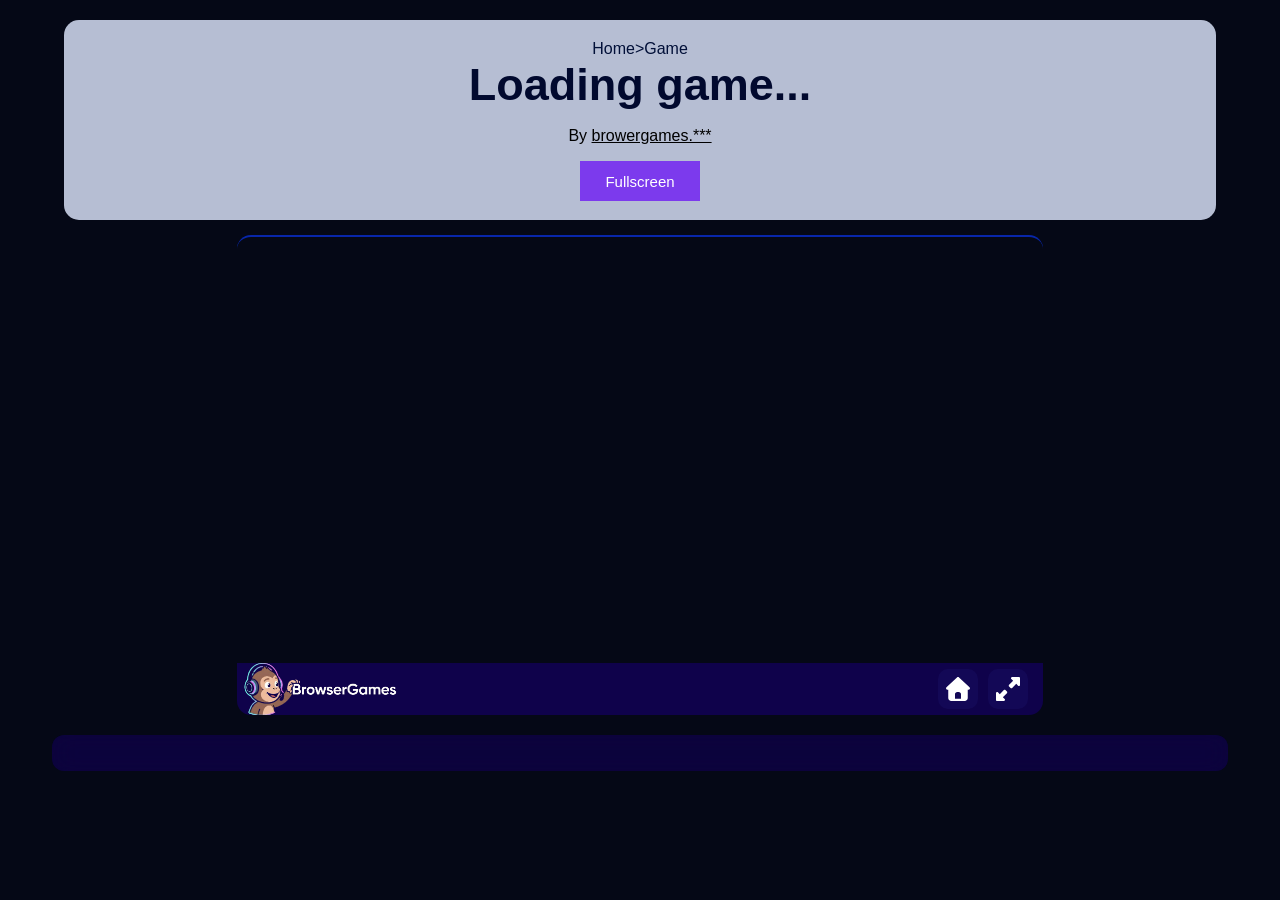
<file: playGames.html>
<!DOCTYPE html>
<html lang="en">
<head>
    <meta charset="UTF-8">
    <meta name="viewport" content="width=device-width, initial-scale=1.0">
    <link rel="stylesheet" href="./assets/style.css">
    <link rel="stylesheet" href="./assets/playGames.css">
       <link rel="icon" href="./img/browsergame-monkey.jpg">
    <title></title>
</head>
<body>

<div class="align">
    <div class="game-title-container">
        <div class="back-to-home"><a href="index.html">Home</a> > <p id="game-type">Game</p></div>
        <h2 id="title">Loading game...</h2>
        <p>By <a href="#" class="companyname">browergames.***</a></p>
        <button onclick="openFullscreen()">Fullscreen</button>
    </div>

    <div class="display-game">
    <iframe id="gameFrame" width="90%" height="90%"  frameborder='0' allowfullscreen></iframe>
    <div class="iframe-bottom">
        <div class="iframe-logo">
            <img src="./img/browserGames.png" alt="">
        </div>
        <!-- Home -->
       <a href="games.html">
         <div class="iframe-bottom-svgs">
            <div class="iframe-svgs">
               <svg xmlns="http://www.w3.org/2000/svg" viewBox="0 0 640 640" fill="white" width="30px"><!--!Font Awesome Free v7.2.0 by @fontawesome - https://fontawesome.com License - https://fontawesome.com/license/free Copyright 2026 Fonticons, Inc.--><path d="M341.8 72.6C329.5 61.2 310.5 61.2 298.3 72.6L74.3 280.6C64.7 289.6 61.5 303.5 66.3 315.7C71.1 327.9 82.8 336 96 336L112 336L112 512C112 547.3 140.7 576 176 576L464 576C499.3 576 528 547.3 528 512L528 336L544 336C557.2 336 569 327.9 573.8 315.7C578.6 303.5 575.4 289.5 565.8 280.6L341.8 72.6zM304 384L336 384C362.5 384 384 405.5 384 432L384 528L256 528L256 432C256 405.5 277.5 384 304 384z"/></svg>
            </div>
       </a>
            <!-- FullScreen -->
            <div class="iframe-svgs" onclick="openFullscreen()">
            <svg xmlns="http://www.w3.org/2000/svg" viewBox="0 0 512 512" width="24" height="24" fill="white">
                <path d="M344 0L488 0c13.3 0 24 10.7 24 24l0 144c0 9.7-5.8 18.5-14.8 22.2s-19.3 1.7-26.2-5.2l-39-39-87 87c-9.4 9.4-24.6 9.4-33.9 0l-32-32c-9.4-9.4-9.4-24.6 0-33.9l87-87-39-39c-6.9-6.9-8.9-17.2-5.2-26.2S334.3 0 344 0zM168 512L24 512c-13.3 0-24-10.7-24-24L0 344c0-9.7 5.8-18.5 14.8-22.2S34.1 320.2 41 327l39 39 87-87c9.4-9.4 24.6-9.4 33.9 0l32 32c9.4 9.4 9.4 24.6 0 33.9l-87 87 39 39c6.9 6.9 8.9 17.2 5.2 26.2S177.7 512 168 512z"/>
            </svg>
            </div>
        </div>
    </div>
    </div>

   <div class="game-detials">
    <p id="game-detials-txt"></p>
   </div>
   </div>
<script src="./assets/playGames.js"></script>
</body>
</html>
</file>
<file: assets/style.css>
:root{
    /* =========================
       MAIN BACKGROUND COLORS
       ========================= */

    --bg-main: #050816;           /* Main website background */
    --bg-secondary: #0B1023;     /* Secondary sections */
    --bg-card: #12182B;          /* Game cards */
    --bg-hover: #1B2440;         /* Hover effect */
    --bg-sidebar: #0b1125;       /* Sidebar background */
    --bg-navbar: #090D1A;        /* Navbar background */


    /* =========================
       PRIMARY BRAND COLORS
       ========================= */

    --primary: #7C3AED;          /* Main purple */
    --primary-light: #A855F7;    /* Light purple */
    --primary-dark: #5B21B6;     /* Dark purple */


    /* =========================
       TEXT COLORS
       ========================= */

    --text-main: #FFFFFF;        /* Main white text */
    --text-secondary: #B6BED3;   /* Secondary text */
    --text-muted: #6B728E;       /* Muted text */


    /* =========================
       BORDER COLORS
       ========================= */

    --border-main: #1F2937;      /* Main borders */
    --border-light: #374151;     /* Light borders */


    /* =========================
       BUTTON COLORS
       ========================= */

    --btn-primary: #7C3AED;      /* Main button */
    --btn-primary-hover: #8B5CF6; /* Hover button */
    --btn-dark: #111827;         /* Dark button */


    /* =========================
       CATEGORY COLORS
       ========================= */

    --action: #EF4444;           /* Action games */
    --adventure: #22C55E;        /* Adventure games */
    --racing: #F97316;           /* Racing games */
    --sports: #3B82F6;           /* Sports games */
    --puzzle: #EAB308;           /* Puzzle games */
    --arcade: #EC4899;           /* Arcade games */


    /* =========================
       SHADOWS & EFFECTS
       ========================= */

    --shadow-main: 0 10px 30px rgba(0,0,0,0.4);
    --shadow-purple: 0 0 20px rgba(124,58,237,0.5);


    /* =========================
       BORDER RADIUS
       ========================= */

    --radius-small: 8px;
    --radius-medium: 12px;
    --radius-large: 20px;
}

body{
    background-color: var( --bg-main);
    margin:auto;
    font-family: Arial, Helvetica, sans-serif;
}

.sidebar{
    position: fixed;
    left: 0;
    bottom: 0;
    top: 0;
    width: 200px;
    background-color:var(--bg-sidebar);
    border-right: 1px solid var(--border-main);
    display: flex;
    align-items: center;
    justify-content: space-around;
    flex-direction: column;
}


.logo{
    width: 100%;
    height: 80px;
    display: flex;
    align-items: center;
    justify-content: center;
    overflow: hidden;
}

.logo img{
    width: 200px;
}

.mobile-hide-sidebar{

    display: none;
}
.mobile-hide-sidebar svg{
    transform: rotate(180deg);
}
.sidebar-categories{
    width: 100%;
    height: 75%;
    padding-top: 12px;
    padding-bottom: 12px;
        display: flex;
    align-items: center;
    flex-direction: column;
    gap: 4px;
    overflow: hidden;
}

.sidebar-categories-heading{
    width: 90%;
    height: 40px;
    display: flex;
    align-items: center;
    padding-left: 5px;
    color: var(--text-secondary);
    font-size: 11px;

}

.categories-container{
    width: 90%;
    height: 40px;
    display: flex;
    align-items: center;
    color: var(--text-secondary);
    cursor: pointer;
    border-radius: 12px;
    transition: 0.2s;
    font-size: 14px;
}
.categories-container svg{
    stroke: var(--text-secondary);
    margin-left: 12px;
    margin-right: 12px;
    width: 25px;
}
.categories-container:hover{
    background-color: var(--btn-dark);

}

.active-categories{
    background: var(--btn-primary);
}
.active-categories:hover{
    background-color: var(--btn-primary-hover);
}


.side-bar-panic-key{

    width: 80%;
    height: 60px;
    background-color: var(--border-main);
    border-radius: 20px;
    cursor: pointer;
    border: 1px solid var(--border-light);
    flex-direction: column;
    display: flex;
    align-items: center;
    justify-content: center;
}
.side-bar-panic-key-heading{
    color: var(--text-main);
    font-size: 19px;
    margin: 0;
}

.short-cut{
    color: var(--text-muted);
    margin: 0;
}


/* Responsive */
@media (max-width: 820px){
    .mobile-hide-sidebar{
        display: block;
            width: 40px;
    height: 40px;
    border-radius: 100%;
    background-color: var(--btn-primary-hover);
    position: absolute;
    transform: translateX(80px);
    display: flex;
    align-items: center;
    justify-content: center;
    cursor: pointer;
    }
    .sidebar{
        position: fixed;
        width: 0;
        top: 0;
        bottom: 0;
        transition: left 0.3s ease;
        z-index: 99999;
        overflow: hidden;
    }
    .side-bar-panic-key{
        display: none;
    }


}

/* Full page */
.fullpage{
    position: fixed;
    left: 200px;
    bottom: 0;
    right: 0;
    top: 0;
    display: flex;
    align-items: center;
    flex-direction: column;
    overflow: hidden;
    overflow-y: scroll;
}

  ::-webkit-scrollbar {
    width: 5px;
  }
  ::-webkit-scrollbar-thumb {
    background: var(--btn-primary);
    border-radius: 10px;
  }

  ::-webkit-scrollbar-thumb:hover {
    background: var(--btn-primary-hover);
  }

/* HEADER */
header{

height: 80px;
display: flex;
align-items: center;
justify-content: space-between;
position: fixed;
z-index: 9999;
right: 0;
left: 200px;
top: 0;
background-color: var(--bg-sidebar);
backdrop-filter: blur(20px);
border-bottom: 1px solid var(--border-main)

}

.links{
    width: 400px;
    height: 100%;
    display: flex;
    align-items: center;
    justify-content: center;
    gap: 15px;
}
.links a{
    color: white;
    text-decoration: none;
}

.search-panickey{
    display: flex;
    align-items: center;
    justify-content: center;
    width: 350px;
    height: 100%;
    gap: 12px;
    cursor: pointer;
}

.search-panickey input{
    height: 30px;
    width: 70%;
    border-radius: 7px;
    border: none;
    outline: none;
    background-color: transparent;
    color: white;
    cursor: pointer;
}

.search svg{
    width: 25px;
    stroke: white;
}
 .search{
    width: 75%;
    height: 40px;
    display: flex;
    align-items: center;
    justify-content: center;
    gap: 5px;
    background-color: var(--bg-card);
    border-radius: 13px;
}

.panic-svg-face{
    width: 40px;
    height: 40px;
    background-color: white;
    border: 100%;
    display: flex;
    align-items: center;
    justify-content: center;
    border-radius: 100%;
    cursor: pointer;
    position: relative;
}

.panic-svg-txt-tooltip{
    position: absolute;
    width: 80px;
    height: 40px;
    background-color: var(--border-light);
    color: white;
    border-radius: 8px;
    display: flex;
    align-items: center;
    justify-content: center;
    margin-right: 15px;
    transform: translateY(15px);
    opacity: 0;
    visibility: hidden;
    transition: 0.4s;
}
.panic-svg-face:hover svg{
    animation: shake 0.1s infinite;
}
@keyframes shake{
    0%{
        transform: translateX(2px);
    }
    20%{
        transform: translateX(-2px);
    }
    40%{
        transform: translateX(2px);
    }
    60%{
        transform: translateX(-2px);
    }
    80%{
        transform: translateX(2px);
    }
    100%{
        transform: translateX(0);
    }
}

.panic-svg-face:hover .panic-svg-txt-tooltip{
    visibility: visible;
    opacity: 1;
    transform: translateY(56px);
}

.display-logo-on-phones{
    display: none;
}
.mobile-toggle{
    display: none;
    width: 50px;
    height: 50px;
  
    border-radius: 100%;
}
@media (max-width: 820px){
    header{
        height: 80px;
        left: 0;
    }
    .search-panickey{
        width: 120px;
    }
    .mobile-toggle{
        display: block;
        display: flex;
        align-items: center;
        justify-content: center;
        cursor: pointer;
    }
      .fullpage{
        left: 0
    }
    .links{
        display: none;
    }
    .search input{
        display: none;
    }
    .search{
        width: 50px;
        
    }
    .display-logo-on-phones{
        display: block;
        background-image: url(../img/browserGames.png);
        background-position: center;
        background-size: 180px;
        background-repeat: no-repeat;
        width: 300px;
        height: 100%;
    }
}



/* HERO */
.hero{
    width: 90%;
    height: 550px;
    border: 2px solid var(--border-main);
    margin-bottom: 100px;
    border-radius: 20px;
    background-image: url(../img/bg-hero.png);
    background-size: 1100px;
    display: flex;
    align-items: center;
    overflow: hidden;
}

.hero-content{
    width: 50%;
    height: 100%;
    display: flex;
margin-left: 90px;
    justify-content: center;
    flex-direction: column;
}

.hero-content h1{
    font-size: 70px;
    color: white;
}
.hero-content p{
    font-size: 19px;
    color: var(--text-secondary);
}
.hero-content-playnow{
    width: 150px;
    height: 60px;
    font-size: 18px;
    border-radius: 10px;
    color: white;
    background-color: var(--btn-primary);
    border: none;
    cursor: pointer;
}


.hero-content h1 span{
background: linear-gradient(to right, rgb(247, 0, 255), rgb(0, 70, 175), rgb(0, 255, 221));
-webkit-background-clip: text;
-webkit-text-fill-color: transparent;;
}

.hero-content-explore{
    background-color: transparent;
    border: none;
    width: 200px;
    height: 60px;
    display: flex;
    align-items: center;
    justify-content: center;
    color: var(--action);
    font-size: 18px;
    cursor: pointer;
}

@media (max-width: 820px){
    .hero-content{
       text-align: center;
       width: 100%;
       margin: 0;
    }
    .btn{
        width: 100%;
        justify-content: center;
        align-items: center;
    }
    .hero-content-explore,
    .hero-content-playnow{
        width: 120px;
    }
}
/* Panice working ovelray */





/* OVERLAY */
#studyOverlay{
    position:fixed;
    inset:0;
    width:100%;
    height:100%;
    background:white;
    z-index:99999;

    display:none;
    flex-direction:column;
}

/* TOP BAR */


/* CLOSE BUTTON */
#closeBtn{
    padding:8px 14px;
    border:none;
    background: var(--bg-sidebar);
    color:white;
    cursor:pointer;
    font-size: 18px;
    font-family: 'Lucida Sans', 'Lucida Sans Regular', 'Lucida Grande', 'Lucida Sans Unicode', Geneva, Verdana, sans-serif;
}

/* FULLSCREEN IFRAME */
#studyOverlay iframe{
    flex:1;
    width:100%;
    border:none;
}





/* ABOUT */

/* About */
.page {
  padding: 30px;
}

/* TOP ABOUT CARD */
.about-card {
  padding: 25px;
  border-radius: 12px;
  margin-bottom: 20px;
    background-color:var(--bg-sidebar);
border: 1px solid var(--border-light);
}

.about-card h1 {
  font-size: 40px;
  margin-bottom: 10px;
}

.about-card p {
  font-size: 16px;
  line-height: 1.6;
  color: #cfcfcf;
}

/* MAIN LAYOUT */
.layout {
  display: flex;
  gap: 20px;
}

/* LEFT CONTENT */
.content {
  flex: 1;
}

.section {
  padding: 20px;
  border-radius: 12px;
  margin-bottom: 15px;
background-color: var(--bg-secondary);
border: 1px solid var(--border-main);
}

.section h2 {
  font-size: 22px;
  margin-bottom: 10px;
  color: white;
}

.section p, .section li {
  font-size: 15px;
  color: #cfcfcf;
  line-height: 1.5;
}

/* RIGHT GAME GRID */
.about-games {
  width: 400px;
  display: flex;
  flex-wrap: wrap;
  align-items: center;
  justify-content: center;
  gap: 10px;
}

.about-game-card {
  background: #22263a;
  height: 90px;
  border-radius: 10px;
  display: flex;
  align-items: center;
  justify-content: center;
  font-size: 14px;
}



/* ========================= */
/* 📱 TABLET RESPONSIVE */
/* ========================= */
@media (max-width: 820px) {
  .layout {
    flex-direction: column;
  }
  .homepage-featured-games{

  }


@media (max-width: 820px) {
  .about-card h1 {
    font-size: 28px;
  }


  .about-games {
    width: 100%;
  }

  .section h2 {
    font-size: 18px;
  }

  .section p,
  .section li {
    font-size: 14px;
  }
}
}






/* Container sizing */
.homepage-featured-games {
    width: 90%; 
    height: 800px;
}

.feaatured-games-heading{
    width: 90%;
    height: 40px;
    color: white;
    font-size: 18px;
    display: flex;
    align-items: center;
    justify-content: space-between;
}


.homepage-hot-games{
    width: 90%; 
    height: 800px;
}
.name{
    width: 240px;
    display: flex;
    align-items: center;
    justify-content: center;
    gap: 12px;
}
.featured-games-container,
.hot-games-container{
    display: flex;
    flex-wrap: wrap;
    width: 100%;
    align-items: center;
    justify-content: center;
}

@media (max-width: 820px){

}












.bottom-links{
    position: fixed;
    bottom: 0;
    width: 100%;
    left: 0;
    background-color: var(--bg-sidebar);
    border: 1px solid var(--border-main);
    display: flex;
    align-items: center;
    justify-content: center;
    display: none;
}

.bottom-links-container{
    display: flex;
    align-items: center;
    justify-content: center;
}
.bottom-links a{
    text-decoration: none;
}

.links-svg-container{
    width: 60px;
    height: 50px;
    display: flex;
    flex-direction: column;
    align-items: center;
    justify-content: center;
    font-size: 12px;
    color: white;
    gap: 4px;
    cursor: pointer;
}

@media (max-width: 820px){
    .bottom-links-container{
        gap: 30px;
    }
    .bottom-links{
        display: block;
    }
}

@media (max-width: 720px){
    .bottom-links-container{
        gap: 12px;
    }
}

.mobile-links-active{
    color: var(--btn-primary);
}
</file>
<file: assets/game.css>
.showgames{
    width: 100%;
    
    display: flex;
    align-items: center;
    justify-content: center;
    transform: translateY(100px);    
}

#gameContainer{
    display: flex;
    flex-wrap: wrap;
    align-items: center;
    justify-content: center;
    padding: 12px;
    width: 90%;
    border: 2px solid var(--border-light);
    border-radius: 12px;
    gap: 12px;
    background-color: rgba(112, 112, 112, 0.13);
    backdrop-filter: blur(20px);
    margin-bottom: 100px;
}

/* DISPLAY AVAILABLE GAMES */
.game-card{
    width: 180px;
    height: 130px;
    position: relative;
    border-radius: 15px;
    overflow: hidden;
    cursor: pointer;
    transition: 0.25s ease;
    box-shadow: 0 6px 15px rgba(0, 0, 0, 0.158);
    border: 2px solid rgba(255, 255, 255, 0);
}

@media (max-width: 720px){
    .game-card{
        width: 120px;
        height: 130px;
    }
}

/* hover lift */
.game-card:hover{
    border: 2px solid rgb(1, 95, 124);
    box-shadow: 0 10px 25px rgba(2, 106, 138, 0.5);
    
}

/* image */
.game-card img{
    width: 100%;
    height: 100%;
    object-fit: cover;
    border-radius: 15px;
    transition: 0.3s ease;
}

/* zoom image on hover */
.game-card:hover img{
    transform: scale(1.08);
}

/* DARK GRADIENT like real game sites */
.game-card::after{
    content: "";
    position: absolute;
    inset: 0;

    border-radius: 15px;
    pointer-events: none;
}

/* TITLE (always visible at bottom like real game sites) */
.game-content{
    position: absolute;
    bottom: 0;
    left: 0;
    width: 100%;
    padding: 6px 8px;
    font-size: 12px;
    font-weight: 600;
    color: white;
    text-align: left;
    z-index: 2;
    text-shadow: 0 2px 10px rgba(0,0,0,0.7);
}

/* OPTIONAL: hover glow effect */
.game-card:hover::after{
    background: linear-gradient(
        to top,
        rgba(0,0,0,0.9),
        rgba(0,0,0,0.3),
        transparent
    );
}

.platforms{
    position: absolute;
    right: 10px;
    top: 2px;
}




@media (max-width: 830px){
       .side-bar-panic-key{
        display: none;
    }
}
</file>
<file: assets/categories.css>
:root {
    --bg-dark: #0b011d;
    --card-bg: rgba(255, 255, 255, 0.05);
    --accent-purple: #7d2ae8;
    --text-white: #ffffff;
    --transition: all 0.3s ease;
}

body {

    font-family: 'Segoe UI', Tahoma, Geneva, Verdana, sans-serif;
    color: var(--text-white);
    margin: 0;
    padding: 20px;
}

.categories-section {
    padding: 40px 0;
    margin-top: 40px;
}

.section-title {
    font-size: 1.8rem;
    margin-bottom: 30px;
    border-left: 4px solid var(--accent-purple);
    padding-left: 15px;
}

.category-grid {
    display: flex;
    flex-wrap: wrap;
    gap: 15px;
    justify-content: flex-start;
}

.category-card {
    background: var(--card-bg);
    border: 1px solid rgba(255, 255, 255, 0.1);
    color: var(--text-white);
    text-decoration: none;
    padding: 12px 24px;
    border-radius: 12px;
    display: flex;
    align-items: center;
    gap: 10px;
    font-weight: 500;
    font-size: 0.95rem;
    transition: var(--transition);
    backdrop-filter: blur(5px);
}

.category-card span {
    font-size: 1.2rem;
}

/* Hover Effects */
.category-card:hover {
    background: var(--accent-purple);
    transform: translateY(-3px);
    box-shadow: 0 10px 20px rgba(125, 42, 232, 0.3);
    border-color: var(--accent-purple);
}

/* Responsive adjustment */
@media (max-width: 600px) {
    .category-grid {
        gap: 10px;
    }
    .category-card {
        padding: 10px 18px;
        font-size: 0.85rem;
    }
}
.category-card svg {
    width: 20px;
    height: 20px;
    stroke: var(--accent-purple); /* Purple icons by default */
    transition: var(--transition);
}

.category-card:hover svg {
    stroke: var(--text-white); /* Turn white when background turns purple */
    filter: drop-shadow(0 0 5px rgba(255,255,255,0.5));
}

header{
    left: 0;
}

.categi-logo{
    width: 200px;
    height: 100%;
    background-image: url(../img/browserGames.png);
    background-size: cover;
    background-position: center;
}
    
    .catig-overlay{
            position: fixed;
            width: 100%;
            height: 100%;
            top: 0;
            left: 0;
            bottom: 0;
            right: 0;
            background-color: rgba(25, 0, 46, 0.774);
            z-index: 9999;
            display: flex;
            align-items: center;
            justify-content: center;
            visibility: hidden;
            opacity: 0;
            
        }
        .catig-overlay:target{
            visibility: visible;
            opacity: 1;
        }
        .display-catig-games{
            width: 70%;
            height: 600px;
            background-color:  #140547;
            flex-wrap: wrap;
            border-radius: 20px;
        }
        .header-catig-overlay{
            width: 100%;
            height: 80px;
            padding-left: 30px;
            display: flex;
            align-items: center;
            justify-content: space-between;
        }
        .close_display-catig-games{
            width: 60px;
            height: 60px;
            border-radius: 100%;
            background-color: white;
            font-family: 'Lucida Sans', 'Lucida Sans Regular', 'Lucida Grande', 'Lucida Sans Unicode', Geneva, Verdana, sans-serif;
            font-size: 30px;
            display: flex;
            align-items: center;
            font-weight: bolder;
            justify-content: center;
        }
        .header-catig-overlay p{
            color: white;
            font-size: 30px;
            margin: 0;
        }
        .display-catig-games a{
            text-decoration: none;
            color: rgb(235, 2, 2);
        }

        .real-displaycatig{
            width: 100%;
            display: flex;
            flex-wrap: wrap;
            gap: 12px;
            display: flex;
            align-items: center;
            justify-content: center;
            overflow-y: scroll;
        }

        .mobile-toggle{
            display: none;
        }

        #studyOverlay{
    position:fixed;
    inset:0;
    width:100%;
    height:100%;
    background:white;
    z-index:99999;

    display:none;
    flex-direction:column;
}

/* TOP BAR */


/* CLOSE BUTTON */
#closeBtn{
    padding:8px 14px;
    border:none;
    background: var(--bg-sidebar);
    color:white;
    cursor:pointer;
    font-size: 18px;
    font-family: 'Lucida Sans', 'Lucida Sans Regular', 'Lucida Grande', 'Lucida Sans Unicode', Geneva, Verdana, sans-serif;
}

/* FULLSCREEN IFRAME */
#studyOverlay iframe{
    flex:1;
    width:100%;
    border:none;
}
</file>
<file: assets/playGames.css>
html{
    scroll-behavior: smooth;
}

:root{
    /* =========================
       MAIN BACKGROUND COLORS
       ========================= */

    --bg-main: #050816;           /* Main website background */
    --bg-secondary: #0B1023;     /* Secondary sections */
    --bg-card: #12182B;          /* Game cards */
    --bg-hover: #1B2440;         /* Hover effect */
    --bg-sidebar: #0b1125;       /* Sidebar background */
    --bg-navbar: #090D1A;        /* Navbar background */


    /* =========================
       PRIMARY BRAND COLORS
       ========================= */

    --primary: #7C3AED;          /* Main purple */
    --primary-light: #A855F7;    /* Light purple */
    --primary-dark: #5B21B6;     /* Dark purple */


    /* =========================
       TEXT COLORS
       ========================= */

    --text-main: #FFFFFF;        /* Main white text */
    --text-secondary: #B6BED3;   /* Secondary text */
    --text-muted: #6B728E;       /* Muted text */


    /* =========================
       BORDER COLORS
       ========================= */

    --border-main: #1F2937;      /* Main borders */
    --border-light: #374151;     /* Light borders */


    /* =========================
       BUTTON COLORS
       ========================= */

    --btn-primary: #7C3AED;      /* Main button */
    --btn-primary-hover: #8B5CF6; /* Hover button */
    --btn-dark: #111827;         /* Dark button */


    /* =========================
       CATEGORY COLORS
       ========================= */

    --action: #EF4444;           /* Action games */
    --adventure: #22C55E;        /* Adventure games */
    --racing: #F97316;           /* Racing games */
    --sports: #3B82F6;           /* Sports games */
    --puzzle: #EAB308;           /* Puzzle games */
    --arcade: #EC4899;           /* Arcade games */


    /* =========================
       SHADOWS & EFFECTS
       ========================= */

    --shadow-main: 0 10px 30px rgba(0,0,0,0.4);
    --shadow-purple: 0 0 20px rgba(124,58,237,0.5);


    /* =========================
       BORDER RADIUS
       ========================= */

    --radius-small: 8px;
    --radius-medium: 12px;
    --radius-large: 20px;
}

body{
    background-color: var( --bg-main);
    margin:auto;
    font-family: Arial, Helvetica, sans-serif;
}


.align{
    width: 100%;
    display: flex;
    align-items: center;
    flex-direction: column;
}
.game-title-container{
    width: 90%;
    height: 200px;
    background-color:var(--text-secondary);
    margin-top: 20px;
    border-radius: 15px;
    display: flex;
    align-items: center;
    justify-content: center;
    flex-direction: column;
    margin-bottom: 15px;
}

.back-to-home{
    display: flex;
    align-items: center;
    justify-content: center;
    color:  rgb(2, 16, 56);
     margin: 0;
     height: 20px;
}
.back-to-home a{
    color:  rgb(2, 16, 56);
    text-decoration: none;
   
}

.companyname{
    color: black;
}

#title{
    color: #01092e;
    font-size: 45px;
    margin: 0;
}

.game-title-container button{
    width: 120px;
    height: 40px;
    font-size: 15px;
    font-family: 'Lucida Sans', 'Lucida Sans Regular', 'Lucida Grande', 'Lucida Sans Unicode', Geneva, Verdana, sans-serif;
     background: var(--btn-primary);
    color: white;
    border: none;
    cursor: pointer;
}

.display-game{
    width: 70%;
    height: 500px;
    display: flex;
    align-items: center;
    justify-content: center;
    flex-direction: column;
    overflow: hidden;
}

iframe{
    border-top-left-radius: 14px;
    border-top-right-radius: 14px;
    border-top: 2px solid #0826aa;
}

.iframe-bottom{
    width: 90%;
    height: 55px;
    background-color: #0f024b;
    overflow: hidden;
    margin-bottom: 20px;
    display: flex;
    align-items: center;
    justify-content: space-between;
    border-bottom-right-radius: 14px;
    border-bottom-left-radius: 14px;
}

.iframe-logo{
    width: 160px;
    height: 100%;
    display: flex;
    align-items: center;
    justify-content: center;
}

.iframe-logo img{
    width: 180px;
}

.iframe-bottom-svgs{
    display: flex;
    align-items: center;
    justify-content: center;
    gap: 10px;
    width: 120px;
}
.iframe-svgs{
    width: 40px;
    height: 40px;
    background-color: #221c7442;
    border-radius: 10px;
    display: flex;
    align-items: center;
    justify-content: center;
    cursor: pointer;
    
}

/* RESPONIVNESS */
/* Tablets */
@media (max-width: 900px) {

  .game-title-container{
    width: 95%;
    height: auto;
    padding: 20px;
  }

  #title{
    font-size: 32px;
    text-align: center;
  }

  .display-game{
    width: 90%;
    height: 400px;
  }

  .iframe-logo img{
    width: 140px;
  }
}

.game-detials{
    width: 90%;
    height: fit-content;
    display: flex;
    justify-content: center;
    align-items: center;
    padding-left: 12px;
    padding-right: 12px;
    border-radius: 12px;
    background-color: #12015a94;
    backdrop-filter: blur(12px);
    color: white;
    font-size: 18px;
    font-family: "Poppins", sans-serif;
}

.game-detials-txt{
    max-width: 70%;
}





/* NOTIFICATION */
/* Top Notification Styling */
.top-notification {
  position: fixed;
  top: 20px;
  left: 50%;
  transform: translateX(-50%);
  background-color: #ff4d4d; /* Noticeable alert red */
  color: white;
  padding: 12px 24px;
  border-radius: 8px;
  box-shadow: 0 4px 12px rgba(0, 0, 0, 0.15);
  display: flex;
  align-items: center;
  gap: 15px;
  z-index: 1000;
  font-weight: 500;
  
  /* Slide down animation */
  animation: slideDown 0.3s ease-out forwards;
}

/* Close Button (X) Styling */
.close-btn {
  background: none;
  border: none;
  color: white;
  font-size: 20px;
  cursor: pointer;
  line-height: 1;
  opacity: 0.8;
  transition: opacity 0.2s;
}

.close-btn:hover {
  opacity: 1;
}

/* Slide Down Animation Frames */
@keyframes slideDown {
  from {
    top: -50px;
    opacity: 0;
  }
  to {
    top: 20px;
    opacity: 1;
  }
}
</file>
